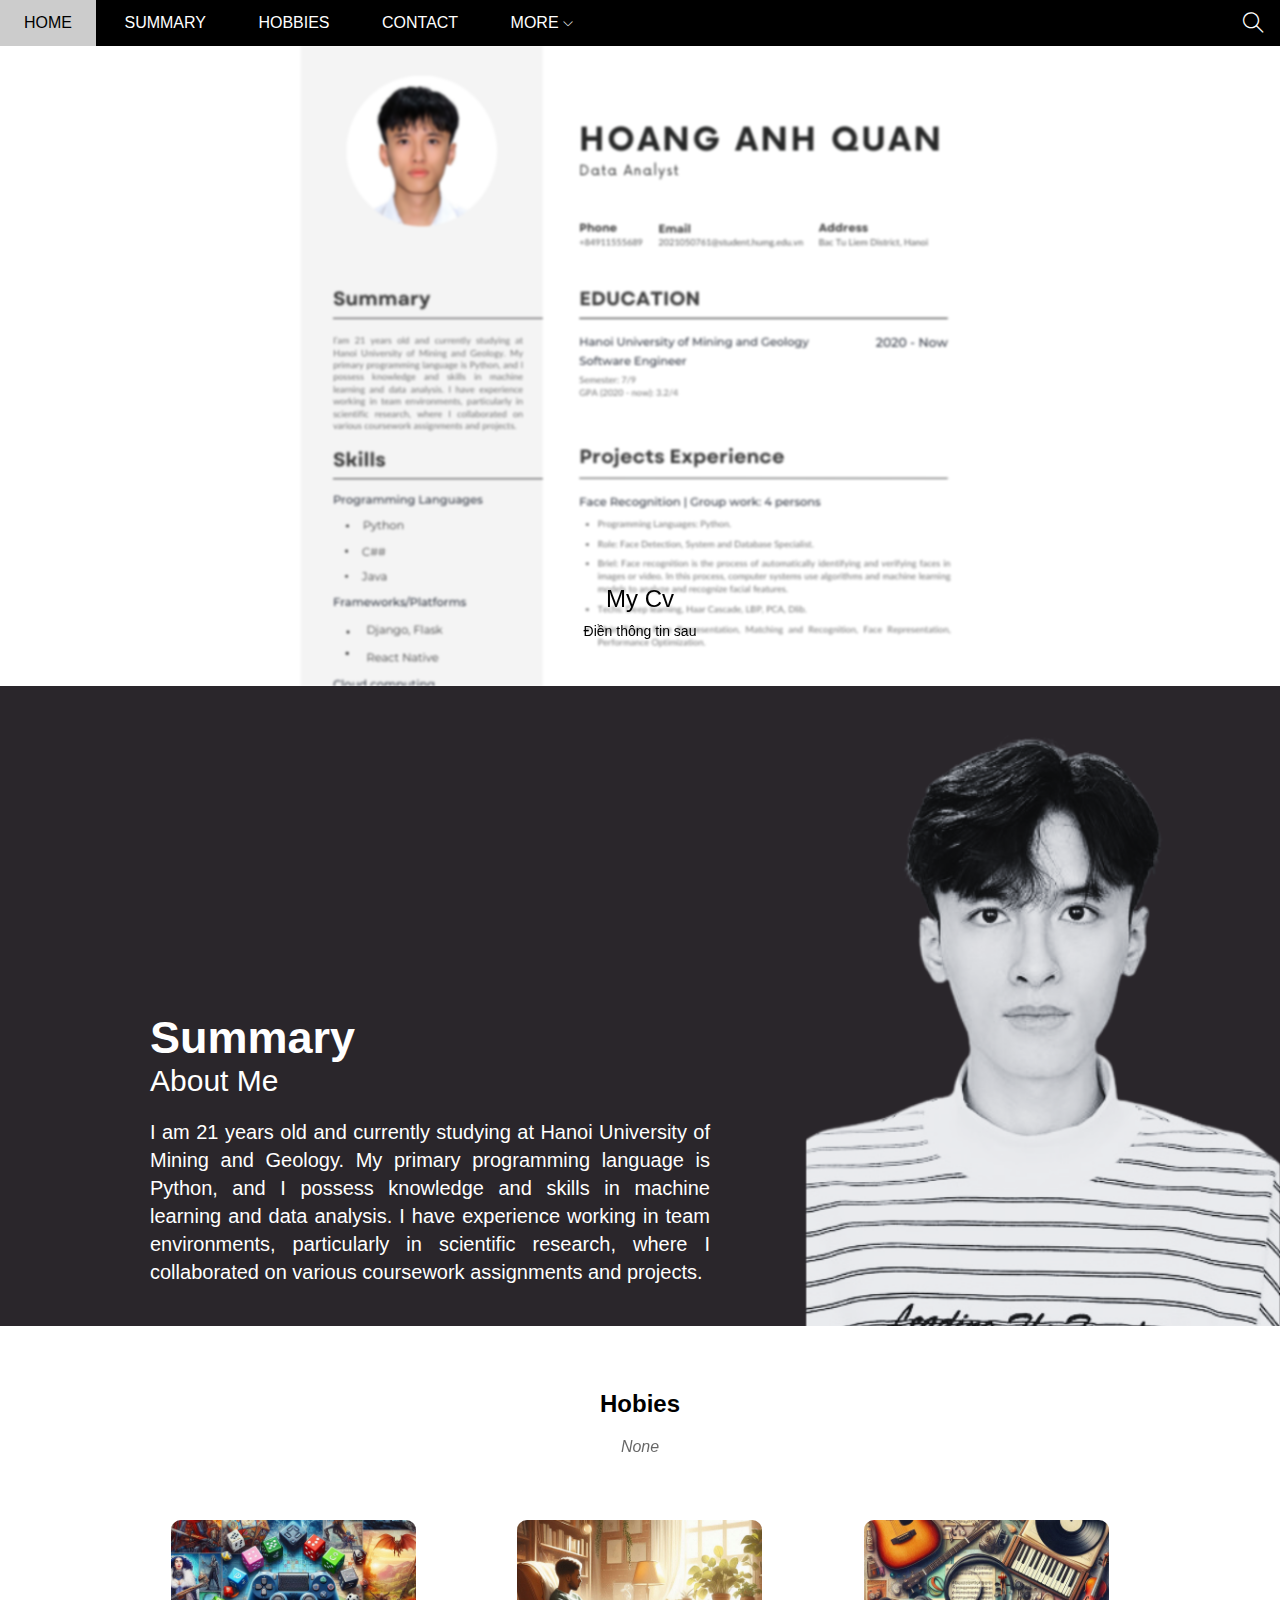
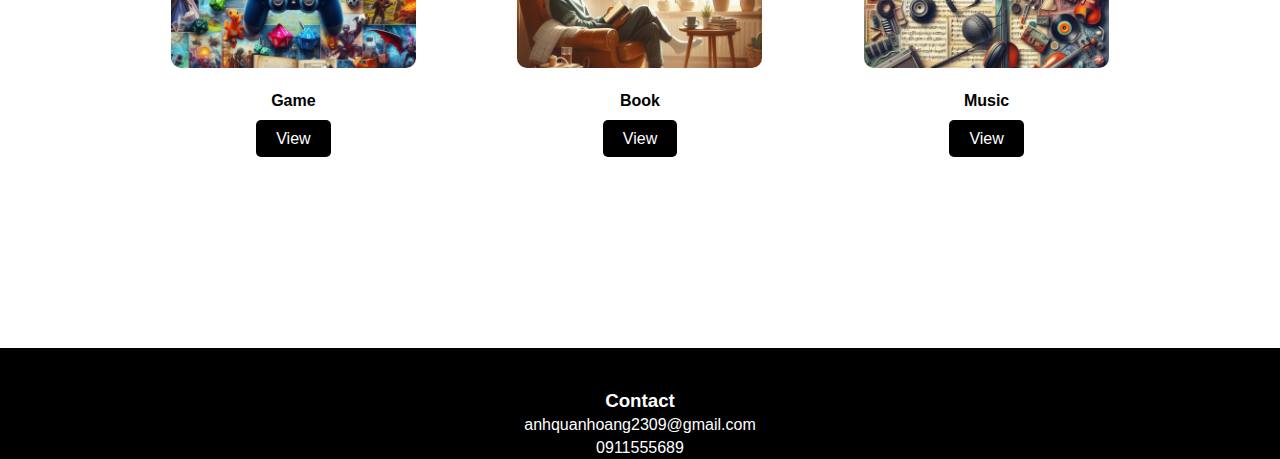
<file: assets/index.html>
<!DOCTYPE html>
<html lang="en">
<head>
    <meta charset="UTF-8">
    <meta name="viewport" content="width=device-width, initial-scale=1.0">
    <title>Document</title>
    <link rel="stylesheet" href="/assets/css/style.css">    
    <link rel="stylesheet" href="/assets/Font/themify-icons/themify-icons.css">
</head>
<body>
    <div id="main">
        <div id="header">
            <!-- bat dau: nav -->
            <ul id="nav">
                <li><a href="">Home</a></li>
                <li><a href="">Summary</a></li>
                <li><a href="">Hobbies</a></li>
                <li><a href="">Contact</a></li>
                <li>
                    <a href="">
                        More
                        <i class = "nav-arrow-down ti-angle-down"></i></a>
                    <ul class="subnav">
                        <li><a href="">Project</a></li>
                        <li><a href="">Reward</a></li>
                        <li><a href="">Languages</a></li>
                    </ul>
                </li>
            </ul>
            <!-- ket thuc: nav -->

            <!-- bat dau: search-->
            <div class="search-btn">
                <i class="search-icon ti-search"></i>
            </div>
            
            <!-- ket thuc: search-->
            
        </div>

        <div id="slider">
            <div class="text-content">
                <h2 class="text-heading">My Cv</h2>
                <div class="text-description"> Điền thông tin sau</div>
            </div>
        </div>

        <div id="content">
            <div class="content-section">
                <img src="/assets/Img/Slider/slider3.png" alt="" class="avata">
                <div class="text-one">
                    <h2 class="section-heading">Summary</h2>
                    <p class="section-sub-heading">About Me</p>
                    <p class="about-text">
                        I am 21 years old and currently studying at Hanoi University of Mining and Geology. 
                        My primary programming language is Python, and I possess knowledge and skills in machine learning and data analysis. 
                        I have experience working in team environments, particularly in scientific research, where I collaborated on various coursework assignments and projects.
                    </p>
                </div>
            </div>

            <div class="hobies-section">
                <div class="text-two">
                    <h2 class="section-heading .text-class">Hobies</h3>
                    <p class="section-sub-heading .text-class">None</p>
                </div>
                <div class="place-list">
                    <div class="place-item">
                        <img src="/assets/Img/Places/Place 1.jpg" alt="" class="place-img">
                        <div class="place-body">
                            <h3 class="place-content">Game</h3>
                            <a href="https://poki.com/en/g/yohoho-io" class="place-view-btn">View</a>
                        </div>
                    </div>
                    <div class="place-item">
                        <img src="/assets/Img/Places/Place 2.jpg" alt="" class="place-img">
                        <div class="place-body">
                            <h3 class="place-content">Book</h3>
                            <a href="https://fullstack.edu.vn/blog/cac-phim-tat-thong-dung-trong-visual-studio-code-windows.html" class="place-view-btn">View</a>
                        </div>
                    </div>
                    <div class="place-item">
                        <img src="/assets/Img/Places/Place 3.jpg" alt="" class="place-img">
                        <div class="place-body">
                            <h3 class="place-content">Music</h3>
                            <a href="https://www.youtube.com/watch?v=W4UeUJA9wLU&list=RDW4UeUJA9wLU&start_radio=1" class="place-view-btn">View</a>
                        </div>
                    </div>
                </div>
            </div>
        </div>
        <div id="footer">
            <div class="contact-info">
                <h3 class="contact-heading">Contact</h3>
                <p class="contact-gmail">anhquanhoang2309@gmail.com</p>
                <p class="contact-phone">0911555689</p>
            </div>
            <div class="social-list">
                <a href=""><i></i></a>
                <a href=""><i></i></a>
                <a href=""><i></i></a>
                <a href=""><i></i></a>
            </div> 
        </div>
    </div>   
</body>
</html>
</file>
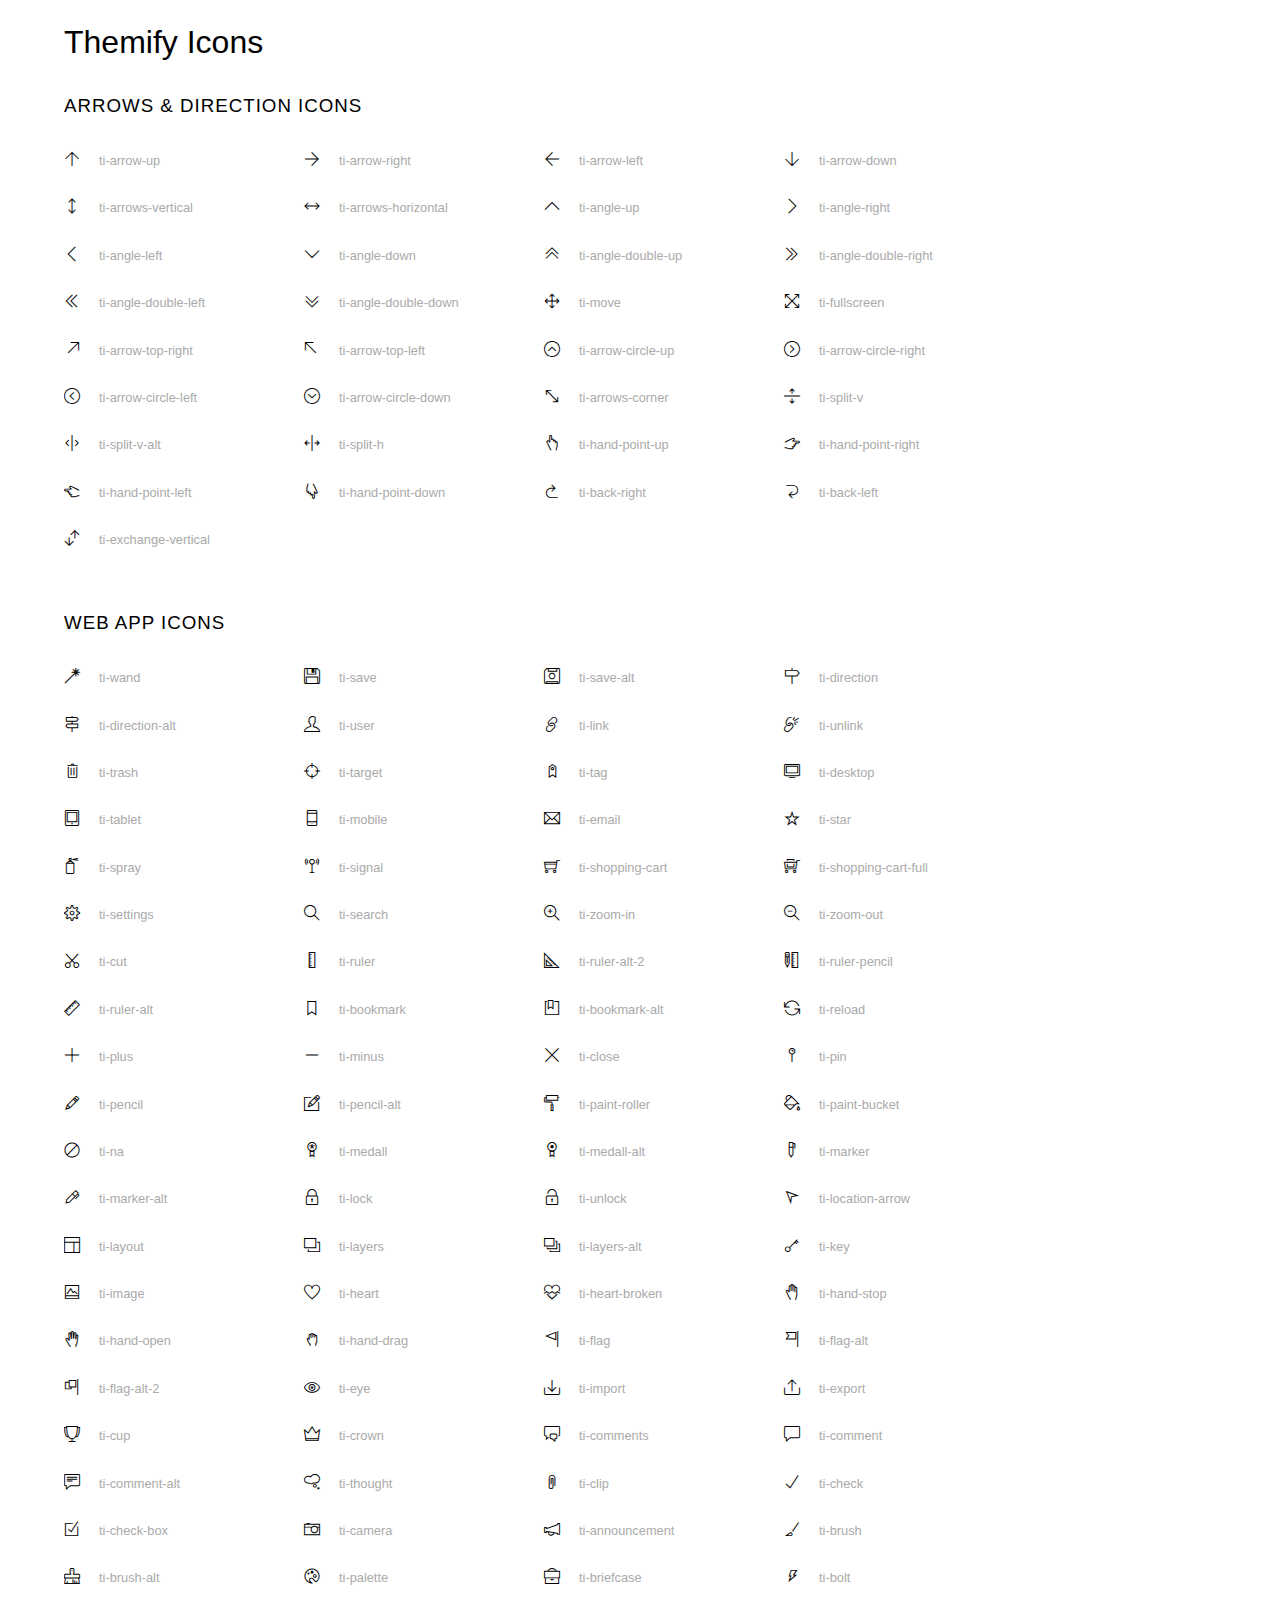
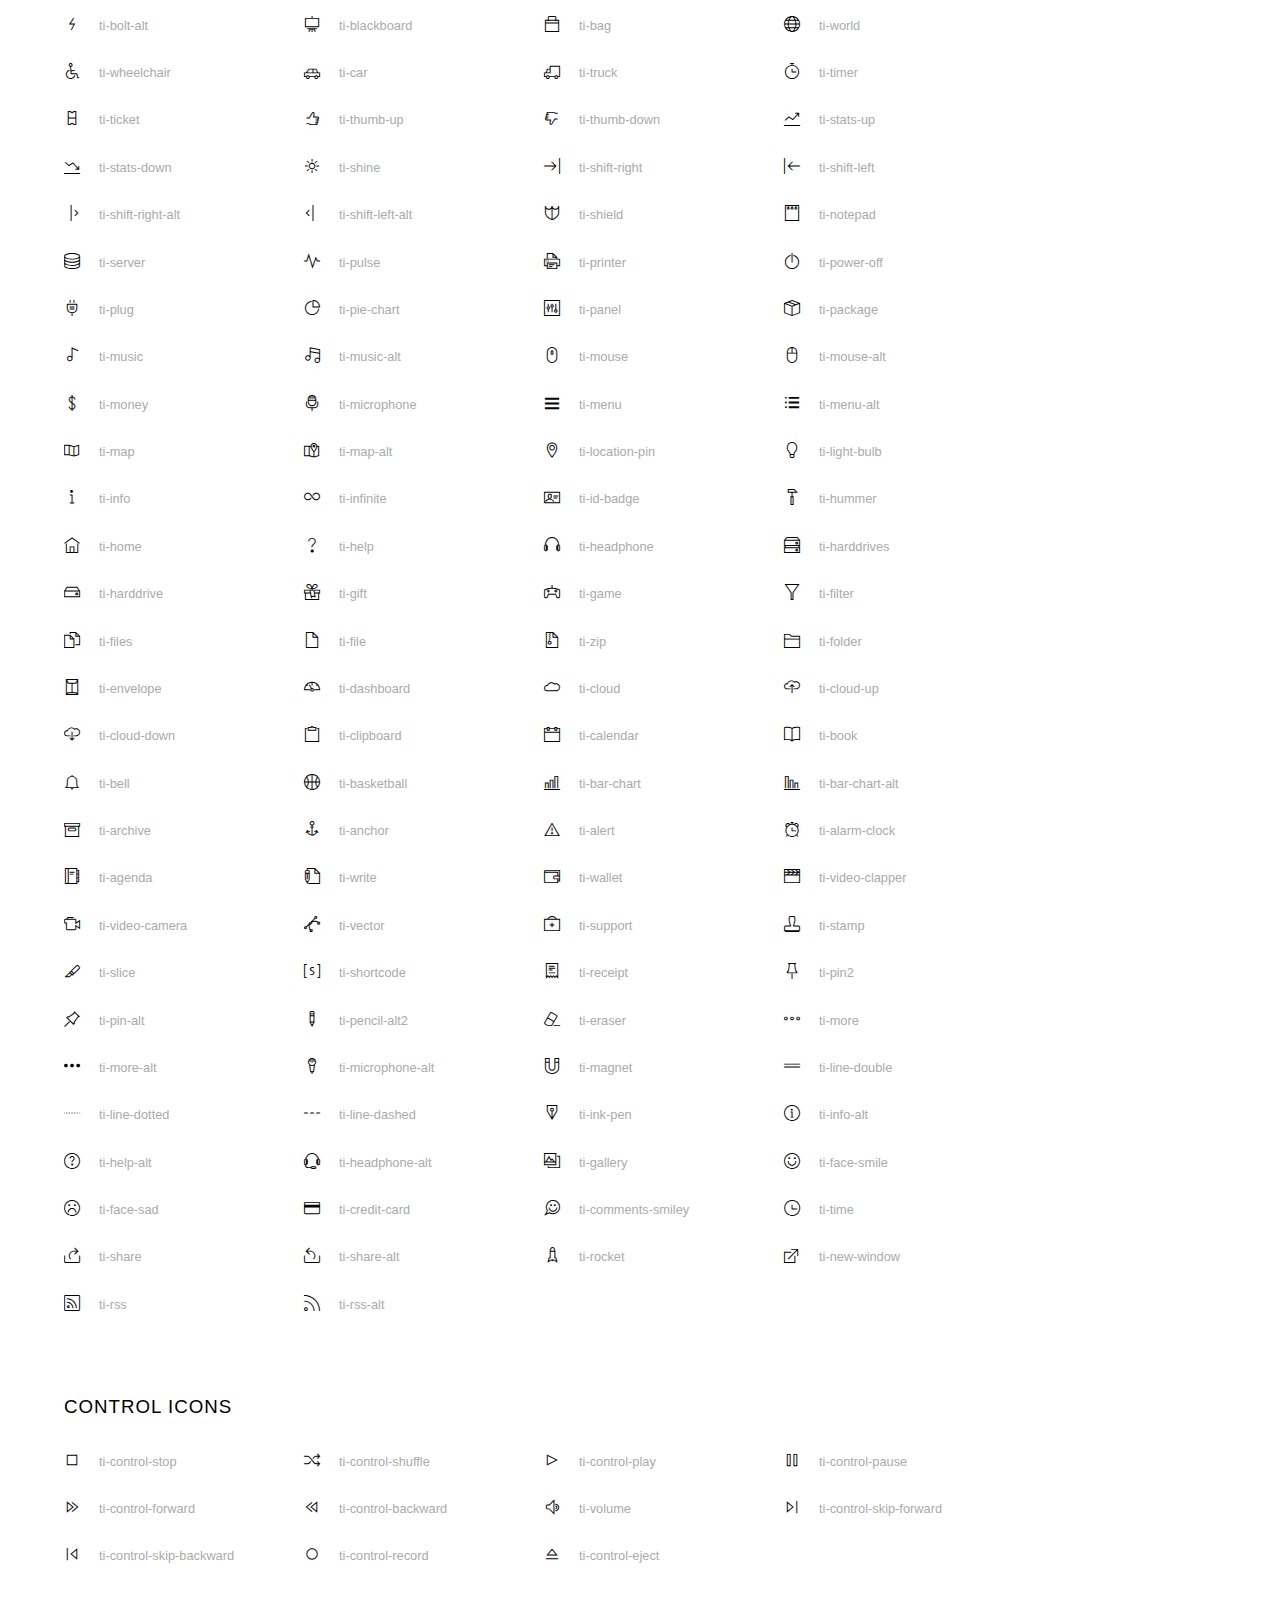
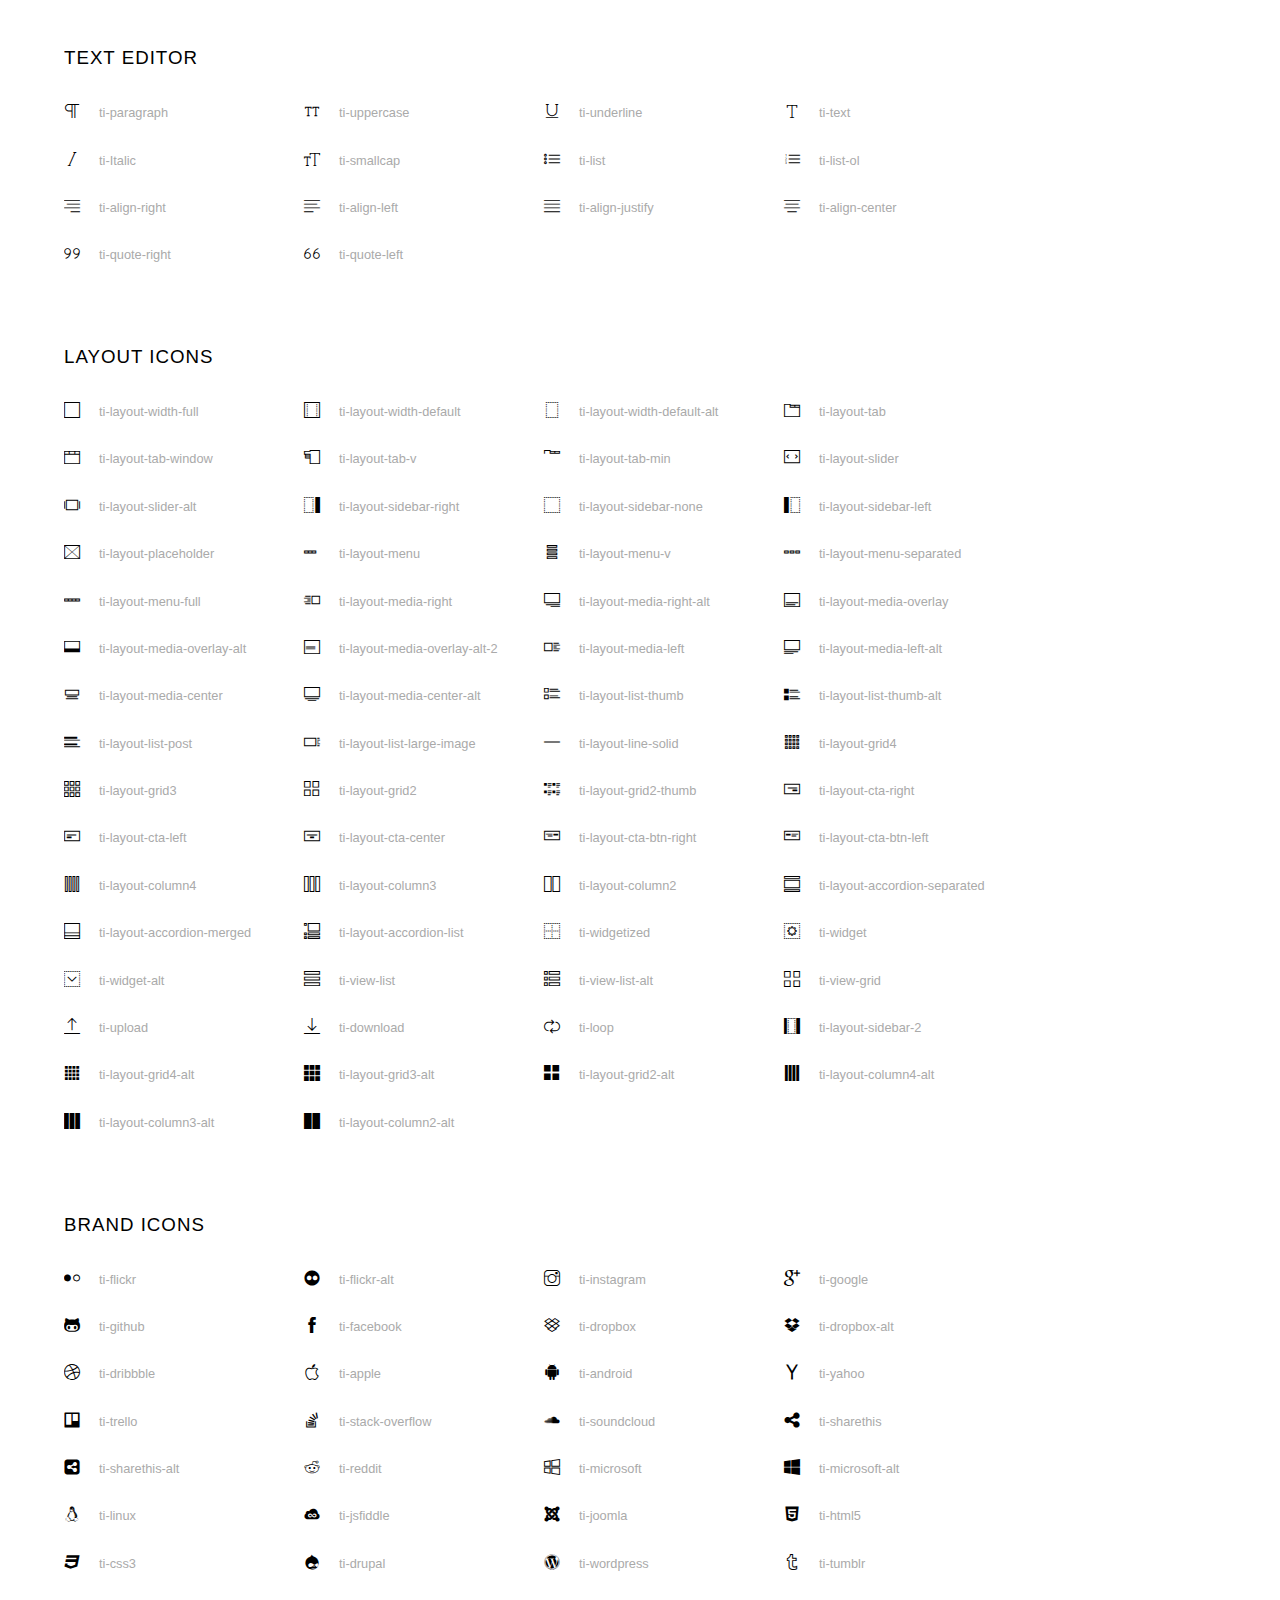
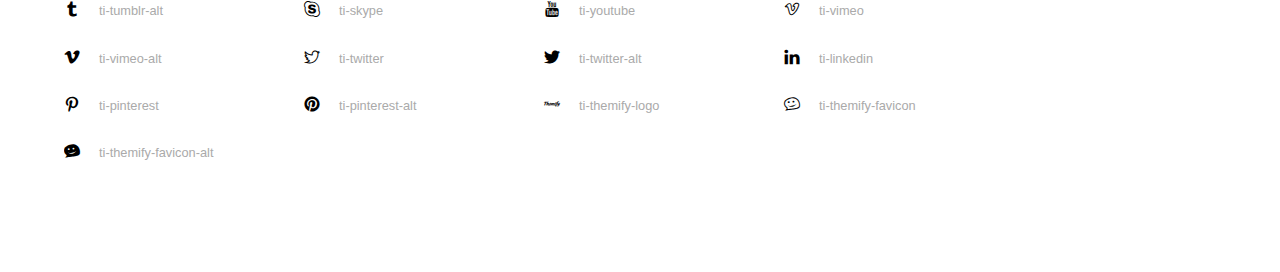
<file: assets/Font/themify-icons/index.html>
<!doctype html>
<html>
<head>
	<meta charset="utf-8">
	<title>Themify Icon Font</title>
	<meta name="viewport" content="width=device-width">
	<link rel="stylesheet" href="demo-files/demo.css">
	<link rel="stylesheet" href="themify-icons.css">
	<!--[if lt IE 8]><!-->
	<link rel="stylesheet" href="ie7/ie7.css">
	<!--<![endif]-->
</head>
<body>
	<h1>Themify Icons</h1>

	<div class="icon-section">

		<div class="icon-section">
			<h3>Arrows &amp; Direction Icons </h3>

			<div class="icon-container">
				<span class="ti-arrow-up"></span><span class="icon-name"> ti-arrow-up</span>
			</div>
			<div class="icon-container">
				<span class="ti-arrow-right"></span><span class="icon-name"> ti-arrow-right</span>
			</div>
			<div class="icon-container">
				<span class="ti-arrow-left"></span><span class="icon-name"> ti-arrow-left</span>
			</div>
			<div class="icon-container">
				<span class="ti-arrow-down"></span><span class="icon-name"> ti-arrow-down</span>
			</div>
			<div class="icon-container">
				<span class="ti-arrows-vertical"></span><span class="icon-name"> ti-arrows-vertical</span>
			</div>
			<div class="icon-container">
				<span class="ti-arrows-horizontal"></span><span class="icon-name"> ti-arrows-horizontal</span>
			</div>
			<div class="icon-container">
				<span class="ti-angle-up"></span><span class="icon-name"> ti-angle-up</span>
			</div>
			<div class="icon-container">
				<span class="ti-angle-right"></span><span class="icon-name"> ti-angle-right</span>
			</div>
			<div class="icon-container">
				<span class="ti-angle-left"></span><span class="icon-name"> ti-angle-left</span>
			</div>
			<div class="icon-container">
				<span class="ti-angle-down"></span><span class="icon-name"> ti-angle-down</span>
			</div>	
			<div class="icon-container">
				<span class="ti-angle-double-up"></span><span class="icon-name"> ti-angle-double-up</span>
			</div>
			<div class="icon-container">
				<span class="ti-angle-double-right"></span><span class="icon-name"> ti-angle-double-right</span>
			</div>
			<div class="icon-container">
				<span class="ti-angle-double-left"></span><span class="icon-name"> ti-angle-double-left</span>
			</div>
			<div class="icon-container">
				<span class="ti-angle-double-down"></span><span class="icon-name"> ti-angle-double-down</span>
			</div>					
			<div class="icon-container">
				<span class="ti-move"></span><span class="icon-name"> ti-move</span>
			</div>
			<div class="icon-container">
				<span class="ti-fullscreen"></span><span class="icon-name"> ti-fullscreen</span>
			</div>
			<div class="icon-container">
				<span class="ti-arrow-top-right"></span><span class="icon-name"> ti-arrow-top-right</span>
			</div>
			<div class="icon-container">
				<span class="ti-arrow-top-left"></span><span class="icon-name"> ti-arrow-top-left</span>
			</div>
			<div class="icon-container">
				<span class="ti-arrow-circle-up"></span><span class="icon-name"> ti-arrow-circle-up</span>
			</div>
			<div class="icon-container">
				<span class="ti-arrow-circle-right"></span><span class="icon-name"> ti-arrow-circle-right</span>
			</div>
			<div class="icon-container">
				<span class="ti-arrow-circle-left"></span><span class="icon-name"> ti-arrow-circle-left</span>
			</div>
			<div class="icon-container">
				<span class="ti-arrow-circle-down"></span><span class="icon-name"> ti-arrow-circle-down</span>
			</div>
			<div class="icon-container">
				<span class="ti-arrows-corner"></span><span class="icon-name"> ti-arrows-corner</span>
			</div>
			<div class="icon-container">
				<span class="ti-split-v"></span><span class="icon-name"> ti-split-v</span>
			</div>

			<div class="icon-container">
				<span class="ti-split-v-alt"></span><span class="icon-name"> ti-split-v-alt</span>
			</div>
			<div class="icon-container">
				<span class="ti-split-h"></span><span class="icon-name"> ti-split-h</span>
			</div>
			<div class="icon-container">
				<span class="ti-hand-point-up"></span><span class="icon-name"> ti-hand-point-up</span>
			</div>
			<div class="icon-container">
				<span class="ti-hand-point-right"></span><span class="icon-name"> ti-hand-point-right</span>
			</div>
			<div class="icon-container">
				<span class="ti-hand-point-left"></span><span class="icon-name"> ti-hand-point-left</span>
			</div>
			<div class="icon-container">
				<span class="ti-hand-point-down"></span><span class="icon-name"> ti-hand-point-down</span>
			</div>
			<div class="icon-container">
				<span class="ti-back-right"></span><span class="icon-name"> ti-back-right</span>
			</div>
			<div class="icon-container">
				<span class="ti-back-left"></span><span class="icon-name"> ti-back-left</span>
			</div>
			<div class="icon-container">
				<span class="ti-exchange-vertical"></span><span class="icon-name"> ti-exchange-vertical</span>
			</div>

		</div> <!-- Arrows Icons -->



		<h3>Web App Icons</h3>
		
		<div class="icon-section">

			<div class="icon-container">
				<span class="ti-wand"></span><span class="icon-name"> ti-wand</span>
			</div>
			<div class="icon-container">
				<span class="ti-save"></span><span class="icon-name"> ti-save</span>
			</div>
			<div class="icon-container">
				<span class="ti-save-alt"></span><span class="icon-name"> ti-save-alt</span>
			</div>

			<div class="icon-container">
				<span class="ti-direction"></span><span class="icon-name"> ti-direction</span>
			</div>
			<div class="icon-container">
				<span class="ti-direction-alt"></span><span class="icon-name"> ti-direction-alt</span>
			</div>
			<div class="icon-container">
				<span class="ti-user"></span><span class="icon-name"> ti-user</span>
			</div>
			<div class="icon-container">
				<span class="ti-link"></span><span class="icon-name"> ti-link</span>
			</div>
			<div class="icon-container">
				<span class="ti-unlink"></span><span class="icon-name"> ti-unlink</span>
			</div>
			<div class="icon-container">
				<span class="ti-trash"></span><span class="icon-name"> ti-trash</span>
			</div>
			<div class="icon-container">
				<span class="ti-target"></span><span class="icon-name"> ti-target</span>
			</div>
			<div class="icon-container">
				<span class="ti-tag"></span><span class="icon-name"> ti-tag</span>
			</div>
			<div class="icon-container">
				<span class="ti-desktop"></span><span class="icon-name"> ti-desktop</span>
			</div>
			<div class="icon-container">
				<span class="ti-tablet"></span><span class="icon-name"> ti-tablet</span>
			</div>
			<div class="icon-container">
				<span class="ti-mobile"></span><span class="icon-name"> ti-mobile</span>
			</div>
			<div class="icon-container">
				<span class="ti-email"></span><span class="icon-name"> ti-email</span>
			</div>	
			<div class="icon-container">
				<span class="ti-star"></span><span class="icon-name"> ti-star</span>
			</div>
			<div class="icon-container">
				<span class="ti-spray"></span><span class="icon-name"> ti-spray</span>
			</div>
			<div class="icon-container">
				<span class="ti-signal"></span><span class="icon-name"> ti-signal</span>
			</div>
			<div class="icon-container">
				<span class="ti-shopping-cart"></span><span class="icon-name"> ti-shopping-cart</span>
			</div>
			<div class="icon-container">
				<span class="ti-shopping-cart-full"></span><span class="icon-name"> ti-shopping-cart-full</span>
			</div>
			<div class="icon-container">
				<span class="ti-settings"></span><span class="icon-name"> ti-settings</span>
			</div>
			<div class="icon-container">
				<span class="ti-search"></span><span class="icon-name"> ti-search</span>
			</div>
			<div class="icon-container">
				<span class="ti-zoom-in"></span><span class="icon-name"> ti-zoom-in</span>
			</div>
			<div class="icon-container">
				<span class="ti-zoom-out"></span><span class="icon-name"> ti-zoom-out</span>
			</div>
			<div class="icon-container">
				<span class="ti-cut"></span><span class="icon-name"> ti-cut</span>
			</div>
			<div class="icon-container">
				<span class="ti-ruler"></span><span class="icon-name"> ti-ruler</span>
			</div>
			<div class="icon-container">
				<span class="ti-ruler-alt-2"></span><span class="icon-name"> ti-ruler-alt-2</span>
			</div>			
			<div class="icon-container">
				<span class="ti-ruler-pencil"></span><span class="icon-name"> ti-ruler-pencil</span>
			</div>
			<div class="icon-container">
				<span class="ti-ruler-alt"></span><span class="icon-name"> ti-ruler-alt</span>
			</div>
			<div class="icon-container">
				<span class="ti-bookmark"></span><span class="icon-name"> ti-bookmark</span>
			</div>
			<div class="icon-container">
				<span class="ti-bookmark-alt"></span><span class="icon-name"> ti-bookmark-alt</span>
			</div>
			<div class="icon-container">
				<span class="ti-reload"></span><span class="icon-name"> ti-reload</span>
			</div>
			<div class="icon-container">
				<span class="ti-plus"></span><span class="icon-name"> ti-plus</span>
			</div>
			<div class="icon-container">
				<span class="ti-minus"></span><span class="icon-name"> ti-minus</span>
			</div>
			<div class="icon-container">
				<span class="ti-close"></span><span class="icon-name"> ti-close</span>
			</div>			
			<div class="icon-container">
				<span class="ti-pin"></span><span class="icon-name"> ti-pin</span>
			</div>
			<div class="icon-container">
				<span class="ti-pencil"></span><span class="icon-name"> ti-pencil</span>
			</div>
					
		  	<div class="icon-container">
				<span class="ti-pencil-alt"></span><span class="icon-name"> ti-pencil-alt</span>
			</div>
			<div class="icon-container">
				<span class="ti-paint-roller"></span><span class="icon-name"> ti-paint-roller</span>
			</div>
			<div class="icon-container">
				<span class="ti-paint-bucket"></span><span class="icon-name"> ti-paint-bucket</span>
			</div>
			<div class="icon-container">
				<span class="ti-na"></span><span class="icon-name"> ti-na</span>
			</div>
			<div class="icon-container">
				<span class="ti-medall"></span><span class="icon-name"> ti-medall</span>
			</div>
			<div class="icon-container">
				<span class="ti-medall-alt"></span><span class="icon-name"> ti-medall-alt</span>
			</div>
			<div class="icon-container">
				<span class="ti-marker"></span><span class="icon-name"> ti-marker</span>
			</div>
			<div class="icon-container">
				<span class="ti-marker-alt"></span><span class="icon-name"> ti-marker-alt</span>
			</div>

			<div class="icon-container">
				<span class="ti-lock"></span><span class="icon-name"> ti-lock</span>
			</div>
			<div class="icon-container">
				<span class="ti-unlock"></span><span class="icon-name"> ti-unlock</span>
			</div>
			<div class="icon-container">
				<span class="ti-location-arrow"></span><span class="icon-name"> ti-location-arrow</span>
			</div>
			<div class="icon-container">
				<span class="ti-layout"></span><span class="icon-name"> ti-layout</span>
			</div>
			<div class="icon-container">
				<span class="ti-layers"></span><span class="icon-name"> ti-layers</span>
			</div>
			<div class="icon-container">
				<span class="ti-layers-alt"></span><span class="icon-name"> ti-layers-alt</span>
			</div>
			<div class="icon-container">
				<span class="ti-key"></span><span class="icon-name"> ti-key</span>
			</div>
			<div class="icon-container">
				<span class="ti-image"></span><span class="icon-name"> ti-image</span>
			</div>
			<div class="icon-container">
				<span class="ti-heart"></span><span class="icon-name"> ti-heart</span>
			</div>
			<div class="icon-container">
				<span class="ti-heart-broken"></span><span class="icon-name"> ti-heart-broken</span>
			</div>
			<div class="icon-container">
				<span class="ti-hand-stop"></span><span class="icon-name"> ti-hand-stop</span>
			</div>
			<div class="icon-container">
				<span class="ti-hand-open"></span><span class="icon-name"> ti-hand-open</span>
			</div>
			<div class="icon-container">
				<span class="ti-hand-drag"></span><span class="icon-name"> ti-hand-drag</span>
			</div>
			<div class="icon-container">
				<span class="ti-flag"></span><span class="icon-name"> ti-flag</span>
			</div>
			<div class="icon-container">
				<span class="ti-flag-alt"></span><span class="icon-name"> ti-flag-alt</span>
			</div>
			<div class="icon-container">
				<span class="ti-flag-alt-2"></span><span class="icon-name"> ti-flag-alt-2</span>
			</div>
			<div class="icon-container">
				<span class="ti-eye"></span><span class="icon-name"> ti-eye</span>
			</div>
			<div class="icon-container">
				<span class="ti-import"></span><span class="icon-name"> ti-import</span>
			</div>			
			<div class="icon-container">
				<span class="ti-export"></span><span class="icon-name"> ti-export</span>
			</div>
			<div class="icon-container">
				<span class="ti-cup"></span><span class="icon-name"> ti-cup</span>
			</div>
			<div class="icon-container">
				<span class="ti-crown"></span><span class="icon-name"> ti-crown</span>
			</div>
			<div class="icon-container">
				<span class="ti-comments"></span><span class="icon-name"> ti-comments</span>
			</div>
			<div class="icon-container">
				<span class="ti-comment"></span><span class="icon-name"> ti-comment</span>
			</div>
			<div class="icon-container">
				<span class="ti-comment-alt"></span><span class="icon-name"> ti-comment-alt</span>
			</div>
			<div class="icon-container">
				<span class="ti-thought"></span><span class="icon-name"> ti-thought</span>
			</div>			
			<div class="icon-container">
				<span class="ti-clip"></span><span class="icon-name"> ti-clip</span>
			</div>

			<div class="icon-container">
				<span class="ti-check"></span><span class="icon-name"> ti-check</span>
			</div>
			<div class="icon-container">
				<span class="ti-check-box"></span><span class="icon-name"> ti-check-box</span>
			</div>
			<div class="icon-container">
				<span class="ti-camera"></span><span class="icon-name"> ti-camera</span>
			</div>
			<div class="icon-container">
				<span class="ti-announcement"></span><span class="icon-name"> ti-announcement</span>
			</div>
			<div class="icon-container">
				<span class="ti-brush"></span><span class="icon-name"> ti-brush</span>
			</div>
			<div class="icon-container">
				<span class="ti-brush-alt"></span><span class="icon-name"> ti-brush-alt</span>
			</div>
			<div class="icon-container">
				<span class="ti-palette"></span><span class="icon-name"> ti-palette</span>
			</div>			
			<div class="icon-container">
				<span class="ti-briefcase"></span><span class="icon-name"> ti-briefcase</span>
			</div>
			<div class="icon-container">
				<span class="ti-bolt"></span><span class="icon-name"> ti-bolt</span>
			</div>
			<div class="icon-container">
				<span class="ti-bolt-alt"></span><span class="icon-name"> ti-bolt-alt</span>
			</div>
			<div class="icon-container">
				<span class="ti-blackboard"></span><span class="icon-name"> ti-blackboard</span>
			</div>
			<div class="icon-container">
				<span class="ti-bag"></span><span class="icon-name"> ti-bag</span>
			</div>
			<div class="icon-container">
				<span class="ti-world"></span><span class="icon-name"> ti-world</span>
			</div>
			<div class="icon-container">
				<span class="ti-wheelchair"></span><span class="icon-name"> ti-wheelchair</span>
			</div>
			<div class="icon-container">
				<span class="ti-car"></span><span class="icon-name"> ti-car</span>
			</div>
			<div class="icon-container">
				<span class="ti-truck"></span><span class="icon-name"> ti-truck</span>
			</div>
			<div class="icon-container">
				<span class="ti-timer"></span><span class="icon-name"> ti-timer</span>
			</div>
			<div class="icon-container">
				<span class="ti-ticket"></span><span class="icon-name"> ti-ticket</span>
			</div>
			<div class="icon-container">
				<span class="ti-thumb-up"></span><span class="icon-name"> ti-thumb-up</span>
			</div>
			<div class="icon-container">
				<span class="ti-thumb-down"></span><span class="icon-name"> ti-thumb-down</span>
			</div>

			<div class="icon-container">
				<span class="ti-stats-up"></span><span class="icon-name"> ti-stats-up</span>
			</div>
			<div class="icon-container">
				<span class="ti-stats-down"></span><span class="icon-name"> ti-stats-down</span>
			</div>
			<div class="icon-container">
				<span class="ti-shine"></span><span class="icon-name"> ti-shine</span>
			</div>
			<div class="icon-container">
				<span class="ti-shift-right"></span><span class="icon-name"> ti-shift-right</span>
			</div>
			<div class="icon-container">
				<span class="ti-shift-left"></span><span class="icon-name"> ti-shift-left</span>
			</div>

			<div class="icon-container">
				<span class="ti-shift-right-alt"></span><span class="icon-name"> ti-shift-right-alt</span>
			</div>
			<div class="icon-container">
				<span class="ti-shift-left-alt"></span><span class="icon-name"> ti-shift-left-alt</span>
			</div>
			<div class="icon-container">
				<span class="ti-shield"></span><span class="icon-name"> ti-shield</span>
			</div>
			<div class="icon-container">
				<span class="ti-notepad"></span><span class="icon-name"> ti-notepad</span>
			</div>
			<div class="icon-container">
				<span class="ti-server"></span><span class="icon-name"> ti-server</span>
			</div>

			<div class="icon-container">
				<span class="ti-pulse"></span><span class="icon-name"> ti-pulse</span>
			</div>
			<div class="icon-container">
				<span class="ti-printer"></span><span class="icon-name"> ti-printer</span>
			</div>
			<div class="icon-container">
				<span class="ti-power-off"></span><span class="icon-name"> ti-power-off</span>
			</div>
			<div class="icon-container">
				<span class="ti-plug"></span><span class="icon-name"> ti-plug</span>
			</div>
			<div class="icon-container">
				<span class="ti-pie-chart"></span><span class="icon-name"> ti-pie-chart</span>
			</div>

			<div class="icon-container">
				<span class="ti-panel"></span><span class="icon-name"> ti-panel</span>
			</div>
			<div class="icon-container">
				<span class="ti-package"></span><span class="icon-name"> ti-package</span>
			</div>
			<div class="icon-container">
				<span class="ti-music"></span><span class="icon-name"> ti-music</span>
			</div>
			<div class="icon-container">
				<span class="ti-music-alt"></span><span class="icon-name"> ti-music-alt</span>
			</div>
			<div class="icon-container">
				<span class="ti-mouse"></span><span class="icon-name"> ti-mouse</span>
			</div>
			<div class="icon-container">
				<span class="ti-mouse-alt"></span><span class="icon-name"> ti-mouse-alt</span>
			</div>
			<div class="icon-container">
				<span class="ti-money"></span><span class="icon-name"> ti-money</span>
			</div>
			<div class="icon-container">
				<span class="ti-microphone"></span><span class="icon-name"> ti-microphone</span>
			</div>
			<div class="icon-container">
				<span class="ti-menu"></span><span class="icon-name"> ti-menu</span>
			</div>
			<div class="icon-container">
				<span class="ti-menu-alt"></span><span class="icon-name"> ti-menu-alt</span>
			</div>
			<div class="icon-container">
				<span class="ti-map"></span><span class="icon-name"> ti-map</span>
			</div>
			<div class="icon-container">
				<span class="ti-map-alt"></span><span class="icon-name"> ti-map-alt</span>
			</div>

			<div class="icon-container">
				<span class="ti-location-pin"></span><span class="icon-name"> ti-location-pin</span>
			</div>

			<div class="icon-container">
				<span class="ti-light-bulb"></span><span class="icon-name"> ti-light-bulb</span>
			</div>
			<div class="icon-container">
				<span class="ti-info"></span><span class="icon-name"> ti-info</span>
			</div>
			<div class="icon-container">
				<span class="ti-infinite"></span><span class="icon-name"> ti-infinite</span>
			</div>
			<div class="icon-container">
				<span class="ti-id-badge"></span><span class="icon-name"> ti-id-badge</span>
			</div>
			<div class="icon-container">
				<span class="ti-hummer"></span><span class="icon-name"> ti-hummer</span>
			</div>
			<div class="icon-container">
				<span class="ti-home"></span><span class="icon-name"> ti-home</span>
			</div>
			<div class="icon-container">
				<span class="ti-help"></span><span class="icon-name"> ti-help</span>
			</div>
			<div class="icon-container">
				<span class="ti-headphone"></span><span class="icon-name"> ti-headphone</span>
			</div>
			<div class="icon-container">
				<span class="ti-harddrives"></span><span class="icon-name"> ti-harddrives</span>
			</div>
			<div class="icon-container">
				<span class="ti-harddrive"></span><span class="icon-name"> ti-harddrive</span>
			</div>
			<div class="icon-container">
				<span class="ti-gift"></span><span class="icon-name"> ti-gift</span>
			</div>
			<div class="icon-container">
				<span class="ti-game"></span><span class="icon-name"> ti-game</span>
			</div>
			<div class="icon-container">
				<span class="ti-filter"></span><span class="icon-name"> ti-filter</span>
			</div>
			<div class="icon-container">
				<span class="ti-files"></span><span class="icon-name"> ti-files</span>
			</div>
			<div class="icon-container">
				<span class="ti-file"></span><span class="icon-name"> ti-file</span>
			</div>
			<div class="icon-container">
				<span class="ti-zip"></span><span class="icon-name"> ti-zip</span>
			</div>
			<div class="icon-container">
				<span class="ti-folder"></span><span class="icon-name"> ti-folder</span>
			</div>			
			<div class="icon-container">
				<span class="ti-envelope"></span><span class="icon-name"> ti-envelope</span>
			</div>


			<div class="icon-container">
				<span class="ti-dashboard"></span><span class="icon-name"> ti-dashboard</span>
			</div>
			<div class="icon-container">
				<span class="ti-cloud"></span><span class="icon-name"> ti-cloud</span>
			</div>
			<div class="icon-container">
				<span class="ti-cloud-up"></span><span class="icon-name"> ti-cloud-up</span>
			</div>
			<div class="icon-container">
				<span class="ti-cloud-down"></span><span class="icon-name"> ti-cloud-down</span>
			</div>
			<div class="icon-container">
				<span class="ti-clipboard"></span><span class="icon-name"> ti-clipboard</span>
			</div>
			<div class="icon-container">
				<span class="ti-calendar"></span><span class="icon-name"> ti-calendar</span>
			</div>
			<div class="icon-container">
				<span class="ti-book"></span><span class="icon-name"> ti-book</span>
			</div>
			<div class="icon-container">
				<span class="ti-bell"></span><span class="icon-name"> ti-bell</span>
			</div>
			<div class="icon-container">
				<span class="ti-basketball"></span><span class="icon-name"> ti-basketball</span>
			</div>
			<div class="icon-container">
				<span class="ti-bar-chart"></span><span class="icon-name"> ti-bar-chart</span>
			</div>
			<div class="icon-container">
				<span class="ti-bar-chart-alt"></span><span class="icon-name"> ti-bar-chart-alt</span>
			</div>


			<div class="icon-container">
				<span class="ti-archive"></span><span class="icon-name"> ti-archive</span>
			</div>
			<div class="icon-container">
				<span class="ti-anchor"></span><span class="icon-name"> ti-anchor</span>
			</div>

			<div class="icon-container">
				<span class="ti-alert"></span><span class="icon-name"> ti-alert</span>
			</div>
			<div class="icon-container">
				<span class="ti-alarm-clock"></span><span class="icon-name"> ti-alarm-clock</span>
			</div>
			<div class="icon-container">
				<span class="ti-agenda"></span><span class="icon-name"> ti-agenda</span>
			</div>
			<div class="icon-container">
				<span class="ti-write"></span><span class="icon-name"> ti-write</span>
			</div>

			<div class="icon-container">
				<span class="ti-wallet"></span><span class="icon-name"> ti-wallet</span>
			</div>
			<div class="icon-container">
				<span class="ti-video-clapper"></span><span class="icon-name"> ti-video-clapper</span>
			</div>
			<div class="icon-container">
				<span class="ti-video-camera"></span><span class="icon-name"> ti-video-camera</span>
			</div>
			<div class="icon-container">
				<span class="ti-vector"></span><span class="icon-name"> ti-vector</span>
			</div>

			<div class="icon-container">
				<span class="ti-support"></span><span class="icon-name"> ti-support</span>
			</div>
			<div class="icon-container">
				<span class="ti-stamp"></span><span class="icon-name"> ti-stamp</span>
			</div>
			<div class="icon-container">
				<span class="ti-slice"></span><span class="icon-name"> ti-slice</span>
			</div>
			<div class="icon-container">
				<span class="ti-shortcode"></span><span class="icon-name"> ti-shortcode</span>
			</div>
			<div class="icon-container">
				<span class="ti-receipt"></span><span class="icon-name"> ti-receipt</span>
			</div>
			<div class="icon-container">
				<span class="ti-pin2"></span><span class="icon-name"> ti-pin2</span>
			</div>
			<div class="icon-container">
				<span class="ti-pin-alt"></span><span class="icon-name"> ti-pin-alt</span>
			</div>
			<div class="icon-container">
				<span class="ti-pencil-alt2"></span><span class="icon-name"> ti-pencil-alt2</span>
			</div>
			<div class="icon-container">
				<span class="ti-eraser"></span><span class="icon-name"> ti-eraser</span>
			</div>			
			<div class="icon-container">
				<span class="ti-more"></span><span class="icon-name"> ti-more</span>
			</div>
			<div class="icon-container">
				<span class="ti-more-alt"></span><span class="icon-name"> ti-more-alt</span>
			</div>
			<div class="icon-container">
				<span class="ti-microphone-alt"></span><span class="icon-name"> ti-microphone-alt</span>
			</div>
			<div class="icon-container">
				<span class="ti-magnet"></span><span class="icon-name"> ti-magnet</span>
			</div>
			<div class="icon-container">
				<span class="ti-line-double"></span><span class="icon-name"> ti-line-double</span>
			</div>
			<div class="icon-container">
				<span class="ti-line-dotted"></span><span class="icon-name"> ti-line-dotted</span>
			</div>
			<div class="icon-container">
				<span class="ti-line-dashed"></span><span class="icon-name"> ti-line-dashed</span>
			</div>

			<div class="icon-container">
				<span class="ti-ink-pen"></span><span class="icon-name"> ti-ink-pen</span>
			</div>
			<div class="icon-container">
				<span class="ti-info-alt"></span><span class="icon-name"> ti-info-alt</span>
			</div>
			<div class="icon-container">
				<span class="ti-help-alt"></span><span class="icon-name"> ti-help-alt</span>
			</div>
			<div class="icon-container">
				<span class="ti-headphone-alt"></span><span class="icon-name"> ti-headphone-alt</span>
			</div>

			<div class="icon-container">
				<span class="ti-gallery"></span><span class="icon-name"> ti-gallery</span>
			</div>
			<div class="icon-container">
				<span class="ti-face-smile"></span><span class="icon-name"> ti-face-smile</span>
			</div>
			<div class="icon-container">
				<span class="ti-face-sad"></span><span class="icon-name"> ti-face-sad</span>
			</div>
			<div class="icon-container">
				<span class="ti-credit-card"></span><span class="icon-name"> ti-credit-card</span>
			</div>
			<div class="icon-container">
				<span class="ti-comments-smiley"></span><span class="icon-name"> ti-comments-smiley</span>
			</div>
			<div class="icon-container">
				<span class="ti-time"></span><span class="icon-name"> ti-time</span>
			</div>
			<div class="icon-container">
				<span class="ti-share"></span><span class="icon-name"> ti-share</span>
			</div>
			<div class="icon-container">
				<span class="ti-share-alt"></span><span class="icon-name"> ti-share-alt</span>
			</div>
			<div class="icon-container">
				<span class="ti-rocket"></span><span class="icon-name"> ti-rocket</span>
			</div>

			<div class="icon-container">
				<span class="ti-new-window"></span><span class="icon-name"> ti-new-window</span>
			</div>

			<div class="icon-container">
				<span class="ti-rss"></span><span class="icon-name"> ti-rss</span>
			</div>

			<div class="icon-container">
				<span class="ti-rss-alt"></span><span class="icon-name"> ti-rss-alt</span>
			</div>
			
		</div><!-- Web App Icons -->


		<div class="icon-section">
			<h3>Control Icons</h3>
			<div class="icon-container">
				<span class="ti-control-stop"></span><span class="icon-name"> ti-control-stop</span>
			</div>
			<div class="icon-container">
				<span class="ti-control-shuffle"></span><span class="icon-name"> ti-control-shuffle</span>
			</div>
			<div class="icon-container">
				<span class="ti-control-play"></span><span class="icon-name"> ti-control-play</span>
			</div>
			<div class="icon-container">
				<span class="ti-control-pause"></span><span class="icon-name"> ti-control-pause</span>
			</div>
			<div class="icon-container">
				<span class="ti-control-forward"></span><span class="icon-name"> ti-control-forward</span>
			</div>
			<div class="icon-container">
				<span class="ti-control-backward"></span><span class="icon-name"> ti-control-backward</span>
			</div>	
			<div class="icon-container">
				<span class="ti-volume"></span><span class="icon-name"> ti-volume</span>
			</div>
			<div class="icon-container">
				<span class="ti-control-skip-forward"></span><span class="icon-name"> ti-control-skip-forward</span>
			</div>
			<div class="icon-container">
				<span class="ti-control-skip-backward"></span><span class="icon-name"> ti-control-skip-backward</span>
			</div>
			<div class="icon-container">
				<span class="ti-control-record"></span><span class="icon-name"> ti-control-record</span>
			</div>
			<div class="icon-container">
				<span class="ti-control-eject"></span><span class="icon-name"> ti-control-eject</span>
			</div>			
		</div> <!-- Control Icons -->


		<div class="icon-section">
			<h3>Text Editor</h3>

			<div class="icon-container">
				<span class="ti-paragraph"></span><span class="icon-name"> ti-paragraph</span>
			</div>
			<div class="icon-container">
				<span class="ti-uppercase"></span><span class="icon-name"> ti-uppercase</span>
			</div>

			<div class="icon-container">
				<span class="ti-underline"></span><span class="icon-name"> ti-underline</span>
			</div>
			<div class="icon-container">
				<span class="ti-text"></span><span class="icon-name"> ti-text</span>
			</div>
			<div class="icon-container">
				<span class="ti-Italic"></span><span class="icon-name"> ti-Italic</span>
			</div>
			<div class="icon-container">
				<span class="ti-smallcap"></span><span class="icon-name"> ti-smallcap</span>
			</div>
			<div class="icon-container">
				<span class="ti-list"></span><span class="icon-name"> ti-list</span>
			</div>
			<div class="icon-container">
				<span class="ti-list-ol"></span><span class="icon-name"> ti-list-ol</span>
			</div>
			<div class="icon-container">
				<span class="ti-align-right"></span><span class="icon-name"> ti-align-right</span>
			</div>
			<div class="icon-container">
				<span class="ti-align-left"></span><span class="icon-name"> ti-align-left</span>
			</div>
			<div class="icon-container">
				<span class="ti-align-justify"></span><span class="icon-name"> ti-align-justify</span>
			</div>
			<div class="icon-container">
				<span class="ti-align-center"></span><span class="icon-name"> ti-align-center</span>
			</div>
			<div class="icon-container">
				<span class="ti-quote-right"></span><span class="icon-name"> ti-quote-right</span>
			</div>
			<div class="icon-container">
				<span class="ti-quote-left"></span><span class="icon-name"> ti-quote-left</span>
			</div>

		</div> <!-- Text Editor -->



		<div class="icon-section">
			<h3>Layout Icons</h3>
			<div class="icon-container">
				<span class="ti-layout-width-full"></span><span class="icon-name"> ti-layout-width-full</span>
			</div>
			<div class="icon-container">
				<span class="ti-layout-width-default"></span><span class="icon-name"> ti-layout-width-default</span>
			</div>
			<div class="icon-container">
				<span class="ti-layout-width-default-alt"></span><span class="icon-name"> ti-layout-width-default-alt</span>
			</div>
			<div class="icon-container">
				<span class="ti-layout-tab"></span><span class="icon-name"> ti-layout-tab</span>
			</div>
			<div class="icon-container">
				<span class="ti-layout-tab-window"></span><span class="icon-name"> ti-layout-tab-window</span>
			</div>
			<div class="icon-container">
				<span class="ti-layout-tab-v"></span><span class="icon-name"> ti-layout-tab-v</span>
			</div>
			<div class="icon-container">
				<span class="ti-layout-tab-min"></span><span class="icon-name"> ti-layout-tab-min</span>
			</div>
			<div class="icon-container">
				<span class="ti-layout-slider"></span><span class="icon-name"> ti-layout-slider</span>
			</div>
			<div class="icon-container">
				<span class="ti-layout-slider-alt"></span><span class="icon-name"> ti-layout-slider-alt</span>
			</div>
			<div class="icon-container">
				<span class="ti-layout-sidebar-right"></span><span class="icon-name"> ti-layout-sidebar-right</span>
			</div>
			<div class="icon-container">
				<span class="ti-layout-sidebar-none"></span><span class="icon-name"> ti-layout-sidebar-none</span>
			</div>
			<div class="icon-container">
				<span class="ti-layout-sidebar-left"></span><span class="icon-name"> ti-layout-sidebar-left</span>
			</div>
			<div class="icon-container">
				<span class="ti-layout-placeholder"></span><span class="icon-name"> ti-layout-placeholder</span>
			</div>
			<div class="icon-container">
				<span class="ti-layout-menu"></span><span class="icon-name"> ti-layout-menu</span>
			</div>
			<div class="icon-container">
				<span class="ti-layout-menu-v"></span><span class="icon-name"> ti-layout-menu-v</span>
			</div>
			<div class="icon-container">
				<span class="ti-layout-menu-separated"></span><span class="icon-name"> ti-layout-menu-separated</span>
			</div>
			<div class="icon-container">
				<span class="ti-layout-menu-full"></span><span class="icon-name"> ti-layout-menu-full</span>
			</div>
			<div class="icon-container">
				<span class="ti-layout-media-right"></span><span class="icon-name"> ti-layout-media-right</span>
			</div>
			<div class="icon-container">
				<span class="ti-layout-media-right-alt"></span><span class="icon-name"> ti-layout-media-right-alt</span>
			</div>
			<div class="icon-container">
				<span class="ti-layout-media-overlay"></span><span class="icon-name"> ti-layout-media-overlay</span>
			</div>
			<div class="icon-container">
				<span class="ti-layout-media-overlay-alt"></span><span class="icon-name"> ti-layout-media-overlay-alt</span>
			</div>
			<div class="icon-container">
				<span class="ti-layout-media-overlay-alt-2"></span><span class="icon-name"> ti-layout-media-overlay-alt-2</span>
			</div>
			<div class="icon-container">
				<span class="ti-layout-media-left"></span><span class="icon-name"> ti-layout-media-left</span>
			</div>
			<div class="icon-container">
				<span class="ti-layout-media-left-alt"></span><span class="icon-name"> ti-layout-media-left-alt</span>
			</div>
			<div class="icon-container">
				<span class="ti-layout-media-center"></span><span class="icon-name"> ti-layout-media-center</span>
			</div>
			<div class="icon-container">
				<span class="ti-layout-media-center-alt"></span><span class="icon-name"> ti-layout-media-center-alt</span>
			</div>
			<div class="icon-container">
				<span class="ti-layout-list-thumb"></span><span class="icon-name"> ti-layout-list-thumb</span>
			</div>
			<div class="icon-container">
				<span class="ti-layout-list-thumb-alt"></span><span class="icon-name"> ti-layout-list-thumb-alt</span>
			</div>
			<div class="icon-container">
				<span class="ti-layout-list-post"></span><span class="icon-name"> ti-layout-list-post</span>
			</div>
			<div class="icon-container">
				<span class="ti-layout-list-large-image"></span><span class="icon-name"> ti-layout-list-large-image</span>
			</div>
			<div class="icon-container">
				<span class="ti-layout-line-solid"></span><span class="icon-name"> ti-layout-line-solid</span>
			</div>
			<div class="icon-container">
				<span class="ti-layout-grid4"></span><span class="icon-name"> ti-layout-grid4</span>
			</div>
			<div class="icon-container">
				<span class="ti-layout-grid3"></span><span class="icon-name"> ti-layout-grid3</span>
			</div>
			<div class="icon-container">
				<span class="ti-layout-grid2"></span><span class="icon-name"> ti-layout-grid2</span>
			</div>
			<div class="icon-container">
				<span class="ti-layout-grid2-thumb"></span><span class="icon-name"> ti-layout-grid2-thumb</span>
			</div>
			<div class="icon-container">
				<span class="ti-layout-cta-right"></span><span class="icon-name"> ti-layout-cta-right</span>
			</div>
			<div class="icon-container">
				<span class="ti-layout-cta-left"></span><span class="icon-name"> ti-layout-cta-left</span>
			</div>
			<div class="icon-container">
				<span class="ti-layout-cta-center"></span><span class="icon-name"> ti-layout-cta-center</span>
			</div>
			<div class="icon-container">
				<span class="ti-layout-cta-btn-right"></span><span class="icon-name"> ti-layout-cta-btn-right</span>
			</div>
			<div class="icon-container">
				<span class="ti-layout-cta-btn-left"></span><span class="icon-name"> ti-layout-cta-btn-left</span>
			</div>
			<div class="icon-container">
				<span class="ti-layout-column4"></span><span class="icon-name"> ti-layout-column4</span>
			</div>
			<div class="icon-container">
				<span class="ti-layout-column3"></span><span class="icon-name"> ti-layout-column3</span>
			</div>
			<div class="icon-container">
				<span class="ti-layout-column2"></span><span class="icon-name"> ti-layout-column2</span>
			</div>
			<div class="icon-container">
				<span class="ti-layout-accordion-separated"></span><span class="icon-name"> ti-layout-accordion-separated</span>
			</div>
			<div class="icon-container">
				<span class="ti-layout-accordion-merged"></span><span class="icon-name"> ti-layout-accordion-merged</span>
			</div>
			<div class="icon-container">
				<span class="ti-layout-accordion-list"></span><span class="icon-name"> ti-layout-accordion-list</span>
			</div>
			<div class="icon-container">
				<span class="ti-widgetized"></span><span class="icon-name"> ti-widgetized</span>
			</div>
			<div class="icon-container">
				<span class="ti-widget"></span><span class="icon-name"> ti-widget</span>
			</div>
			<div class="icon-container">
				<span class="ti-widget-alt"></span><span class="icon-name"> ti-widget-alt</span>
			</div>
			<div class="icon-container">
				<span class="ti-view-list"></span><span class="icon-name"> ti-view-list</span>
			</div>
			<div class="icon-container">
				<span class="ti-view-list-alt"></span><span class="icon-name"> ti-view-list-alt</span>
			</div>
			<div class="icon-container">
				<span class="ti-view-grid"></span><span class="icon-name"> ti-view-grid</span>
			</div>
			<div class="icon-container">
				<span class="ti-upload"></span><span class="icon-name"> ti-upload</span>
			</div>
			<div class="icon-container">
				<span class="ti-download"></span><span class="icon-name"> ti-download</span>
			</div>	
			<div class="icon-container">
				<span class="ti-loop"></span><span class="icon-name"> ti-loop</span>
			</div>
			<div class="icon-container">
				<span class="ti-layout-sidebar-2"></span><span class="icon-name"> ti-layout-sidebar-2</span>
			</div>
			<div class="icon-container">
				<span class="ti-layout-grid4-alt"></span><span class="icon-name"> ti-layout-grid4-alt</span>
			</div>
			<div class="icon-container">
				<span class="ti-layout-grid3-alt"></span><span class="icon-name"> ti-layout-grid3-alt</span>
			</div>
			<div class="icon-container">
				<span class="ti-layout-grid2-alt"></span><span class="icon-name"> ti-layout-grid2-alt</span>
			</div>
			<div class="icon-container">
				<span class="ti-layout-column4-alt"></span><span class="icon-name"> ti-layout-column4-alt</span>
			</div>
			<div class="icon-container">
				<span class="ti-layout-column3-alt"></span><span class="icon-name"> ti-layout-column3-alt</span>
			</div>
			<div class="icon-container">
				<span class="ti-layout-column2-alt"></span><span class="icon-name"> ti-layout-column2-alt</span>
			</div>		


		</div> <!-- Layout Icons -->


		<div class="icon-section">
			<h3>Brand Icons</h3>

			<div class="icon-container">
				<span class="ti-flickr"></span><span class="icon-name"> ti-flickr</span>
			</div>
			<div class="icon-container">
				<span class="ti-flickr-alt"></span><span class="icon-name"> ti-flickr-alt</span>
			</div>			
			<div class="icon-container">
				<span class="ti-instagram"></span><span class="icon-name"> ti-instagram</span>
			</div>
			<div class="icon-container">
				<span class="ti-google"></span><span class="icon-name"> ti-google</span>
			</div>
			<div class="icon-container">
				<span class="ti-github"></span><span class="icon-name"> ti-github</span>
			</div>

			<div class="icon-container">
				<span class="ti-facebook"></span><span class="icon-name"> ti-facebook</span>
			</div>
			<div class="icon-container">
				<span class="ti-dropbox"></span><span class="icon-name"> ti-dropbox</span>
			</div>
			<div class="icon-container">
				<span class="ti-dropbox-alt"></span><span class="icon-name"> ti-dropbox-alt</span>
			</div>
			<div class="icon-container">
				<span class="ti-dribbble"></span><span class="icon-name"> ti-dribbble</span>
			</div>
			<div class="icon-container">
				<span class="ti-apple"></span><span class="icon-name"> ti-apple</span>
			</div>
			<div class="icon-container">
				<span class="ti-android"></span><span class="icon-name"> ti-android</span>
			</div>
			<div class="icon-container">
				<span class="ti-yahoo"></span><span class="icon-name"> ti-yahoo</span>
			</div>
			<div class="icon-container">
				<span class="ti-trello"></span><span class="icon-name"> ti-trello</span>
			</div>
			<div class="icon-container">
				<span class="ti-stack-overflow"></span><span class="icon-name"> ti-stack-overflow</span>
			</div>
			<div class="icon-container">
				<span class="ti-soundcloud"></span><span class="icon-name"> ti-soundcloud</span>
			</div>
			<div class="icon-container">
				<span class="ti-sharethis"></span><span class="icon-name"> ti-sharethis</span>
			</div>
			<div class="icon-container">
				<span class="ti-sharethis-alt"></span><span class="icon-name"> ti-sharethis-alt</span>
			</div>
			<div class="icon-container">
				<span class="ti-reddit"></span><span class="icon-name"> ti-reddit</span>
			</div>

			<div class="icon-container">
				<span class="ti-microsoft"></span><span class="icon-name"> ti-microsoft</span>
			</div>
			<div class="icon-container">
				<span class="ti-microsoft-alt"></span><span class="icon-name"> ti-microsoft-alt</span>
			</div>
			<div class="icon-container">
				<span class="ti-linux"></span><span class="icon-name"> ti-linux</span>
			</div>
			<div class="icon-container">
				<span class="ti-jsfiddle"></span><span class="icon-name"> ti-jsfiddle</span>
			</div>
			<div class="icon-container">
				<span class="ti-joomla"></span><span class="icon-name"> ti-joomla</span>
			</div>
			<div class="icon-container">
				<span class="ti-html5"></span><span class="icon-name"> ti-html5</span>
			</div>
			<div class="icon-container">
				<span class="ti-css3"></span><span class="icon-name"> ti-css3</span>
			</div>	
			<div class="icon-container">
				<span class="ti-drupal"></span><span class="icon-name"> ti-drupal</span>
			</div>
			<div class="icon-container">
				<span class="ti-wordpress"></span><span class="icon-name"> ti-wordpress</span>
			</div>		
			<div class="icon-container">
				<span class="ti-tumblr"></span><span class="icon-name"> ti-tumblr</span>
			</div>
			<div class="icon-container">
				<span class="ti-tumblr-alt"></span><span class="icon-name"> ti-tumblr-alt</span>
			</div>
			<div class="icon-container">
				<span class="ti-skype"></span><span class="icon-name"> ti-skype</span>
			</div>
			<div class="icon-container">
				<span class="ti-youtube"></span><span class="icon-name"> ti-youtube</span>
			</div>
			<div class="icon-container">
				<span class="ti-vimeo"></span><span class="icon-name"> ti-vimeo</span>
			</div>
			<div class="icon-container">
				<span class="ti-vimeo-alt"></span><span class="icon-name"> ti-vimeo-alt</span>
			</div>			
			<div class="icon-container">
				<span class="ti-twitter"></span><span class="icon-name"> ti-twitter</span>
			</div>
			<div class="icon-container">
				<span class="ti-twitter-alt"></span><span class="icon-name"> ti-twitter-alt</span>
			</div>
			<div class="icon-container">
				<span class="ti-linkedin"></span><span class="icon-name"> ti-linkedin</span>
			</div>
			<div class="icon-container">
				<span class="ti-pinterest"></span><span class="icon-name"> ti-pinterest</span>
			</div>

			<div class="icon-container">
				<span class="ti-pinterest-alt"></span><span class="icon-name"> ti-pinterest-alt</span>
			</div>
			<div class="icon-container">
				<span class="ti-themify-logo"></span><span class="icon-name"> ti-themify-logo</span>
			</div>
			<div class="icon-container">
				<span class="ti-themify-favicon"></span><span class="icon-name"> ti-themify-favicon</span>
			</div>
			<div class="icon-container">
				<span class="ti-themify-favicon-alt"></span><span class="icon-name"> ti-themify-favicon-alt</span>
			</div>

		</div> <!-- brand Icons -->

	</div>

</body>
</html>
</file>
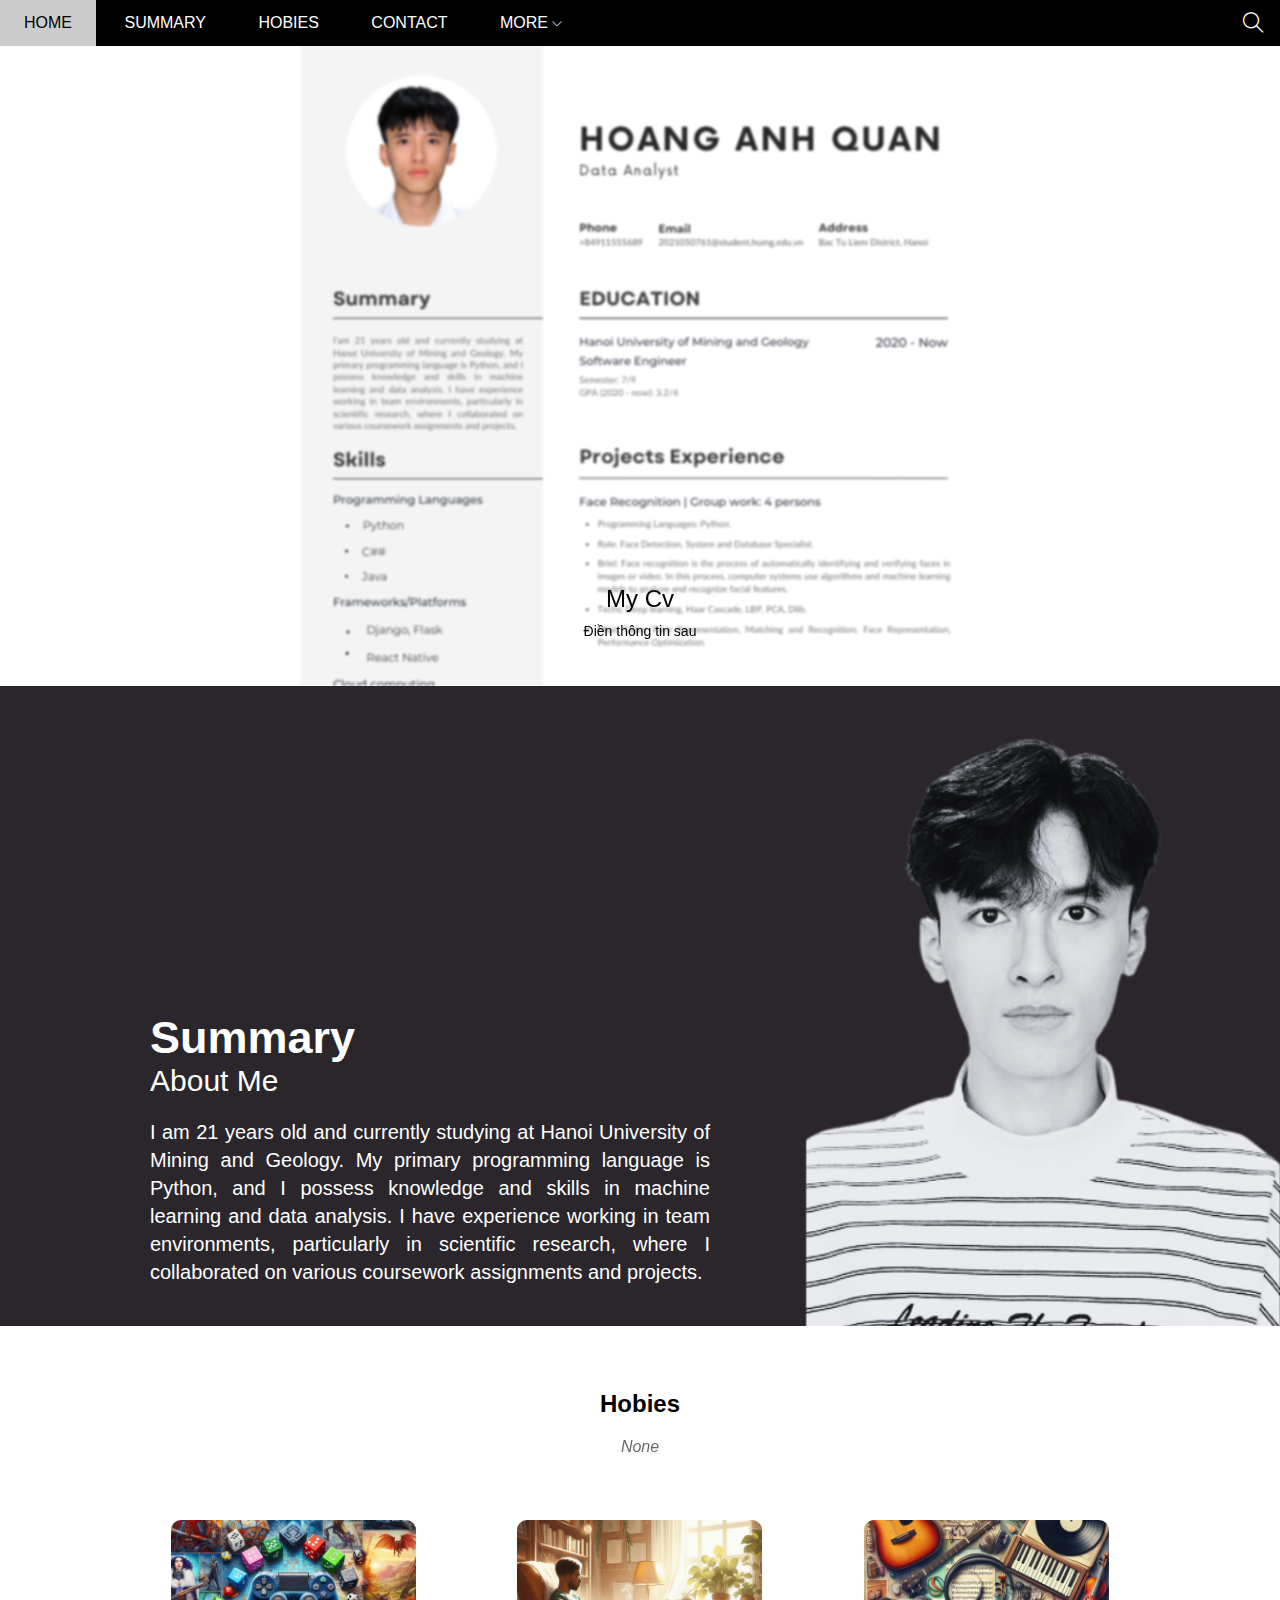
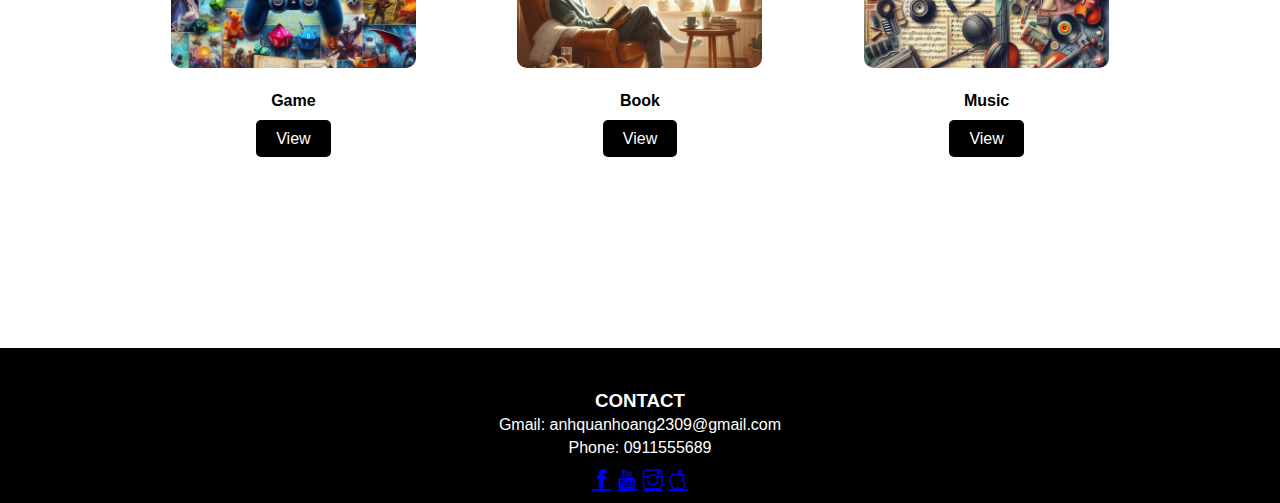
<file: assets/learn.html>
<!DOCTYPE html>
<html lang="en">
<head>
    <meta charset="UTF-8">
    <meta name="viewport" content="width=device-width, initial-scale=1.0">
    <title>Hoàng Anh Quân</title>
    <link rel="stylesheet" href="css/style.css">    
    <link rel="stylesheet" href="Font/themify-icons/themify-icons.css">
</head>
<body>
    <div id="main">
        <div id="header">
            <!-- bat dau: nav -->
            <ul id="nav">
                <li><a href="#">Home</a></li>
                <li><a href="#Summary">Summary</a></li>
                <li><a href="#Hobies">Hobies</a></li>
                <li><a href="#footer">Contact</a></li>
                <li>
                    <a href="">
                        More
                        <i class = "nav-arrow-down ti-angle-down"></i></a>
                    <ul class="subnav">
                        <li><a href="">Project</a></li>
                        <li><a href="">Reward</a></li>
                        <li><a href="">Languages</a></li>
                    </ul>
                </li>
            </ul>
            <!-- ket thuc: nav -->

            <!-- bat dau: search-->
            <div class="search-btn">
                <i class="search-icon ti-search"></i>
            </div>
            
            <!-- ket thuc: search-->
            
        </div>

        <div id="slider">
            <div class="text-content">
                <h2 class="text-heading">My Cv</h2>
                <div class="text-description"> Điền thông tin sau</div>
            </div>
        </div>

        <div id="content">
            <div id="Summary" class="content-section">
                <img src="images/graphics/slider3.png" alt="" class="avata">
                <div class="text-one">
                    <h2 class="section-heading">Summary</h2>
                    <p class="section-sub-heading">About Me</p>
                    <p class="about-text">
                        I am 21 years old and currently studying at Hanoi University of Mining and Geology. 
                        My primary programming language is Python, and I possess knowledge and skills in machine learning and data analysis. 
                        I have experience working in team environments, particularly in scientific research, where I collaborated on various coursework assignments and projects.
                    </p>
                </div>
            </div>

            <div id="Hobies" class="hobies-section">
                <div class="text-two">
                    <h2 class="section-heading .text-class">Hobies</h3>
                    <p class="section-sub-heading .text-class">None</p>
                </div>
                <div class="place-list">
                    <div class="place-item">
                        <img src="images/graphics/Place 1.jpg" alt="" class="place-img">
                        <div class="place-body">
                            <h3 class="place-content">Game</h3>
                            <a href="https://poki.com/en/g/yohoho-io" class="place-view-btn">View</a>
                        </div>
                    </div>
                    <div class="place-item">
                        <img src="images/graphics/Place 2.jpg" alt="" class="place-img">
                        <div class="place-body">
                            <h3 class="place-content">Book</h3>
                            <a href="https://fullstack.edu.vn/blog/cac-phim-tat-thong-dung-trong-visual-studio-code-windows.html" class="place-view-btn">View</a>
                        </div>
                    </div>
                    <div class="place-item">
                        <img src="images/graphics/Place 3.jpg" alt="" class="place-img">
                        <div class="place-body">
                            <h3 class="place-content">Music</h3>
                            <a href="https://www.youtube.com/watch?v=W4UeUJA9wLU&list=RDW4UeUJA9wLU&start_radio=1" class="place-view-btn">View</a>
                        </div>
                    </div>
                </div>
            </div>
        </div>
        <div id="footer">
            <div class="contact-info">
                <h3 class="contact-heading">CONTACT</h3>
                <p class="contact-gmail">Gmail: anhquanhoang2309@gmail.com</p>
                <p class="contact-phone">Phone: 0911555689</p>
            </div>
            <div class="sosical-list">
            <a href="https://www.facebook.com/profile.php?id=100022662130806"><i class="ti-facebook"></i></a>
            <a href="https://www.instagram.com/sontungmtp/?hl=vi"><i class="ti-youtube"></i></a>
            <a href="https://www.youtube.com/watch?v=W4UeUJA9wLU&list=RDW4UeUJA9wLU&start_radio=1"><i class="ti-instagram"></i></a>
            <a href="https://www.apple.com/vn/store?afid=p238%7Cs0iS72Zvk-dc_mtid_18707vxu38484_pcrid_699513640237_pgrid_150705412964_pntwk_g_pchan__pexid__&cid=aos-vn-kwgo-brand--slid---product-"><i class="ti-apple"></i></a>
            </div>
        </div>
    </div>   
</body>
</html>
</file>
<file: assets/Font/themify-icons/themify-icons.css>
@font-face {
	font-family: 'themify';
	src:url('fonts/themify.eot?-fvbane');
	src:url('fonts/themify.eot?#iefix-fvbane') format('embedded-opentype'),
		url('fonts/themify.woff?-fvbane') format('woff'),
		url('fonts/themify.ttf?-fvbane') format('truetype'),
		url('fonts/themify.svg?-fvbane#themify') format('svg');
	font-weight: normal;
	font-style: normal;
}

[class^="ti-"], [class*=" ti-"] {
	font-family: 'themify';
	speak: none;
	font-style: normal;
	font-weight: normal;
	font-variant: normal;
	text-transform: none;
	line-height: 1;

	/* Better Font Rendering =========== */
	-webkit-font-smoothing: antialiased;
	-moz-osx-font-smoothing: grayscale;
}

.ti-wand:before {
	content: "\e600";
}
.ti-volume:before {
	content: "\e601";
}
.ti-user:before {
	content: "\e602";
}
.ti-unlock:before {
	content: "\e603";
}
.ti-unlink:before {
	content: "\e604";
}
.ti-trash:before {
	content: "\e605";
}
.ti-thought:before {
	content: "\e606";
}
.ti-target:before {
	content: "\e607";
}
.ti-tag:before {
	content: "\e608";
}
.ti-tablet:before {
	content: "\e609";
}
.ti-star:before {
	content: "\e60a";
}
.ti-spray:before {
	content: "\e60b";
}
.ti-signal:before {
	content: "\e60c";
}
.ti-shopping-cart:before {
	content: "\e60d";
}
.ti-shopping-cart-full:before {
	content: "\e60e";
}
.ti-settings:before {
	content: "\e60f";
}
.ti-search:before {
	content: "\e610";
}
.ti-zoom-in:before {
	content: "\e611";
}
.ti-zoom-out:before {
	content: "\e612";
}
.ti-cut:before {
	content: "\e613";
}
.ti-ruler:before {
	content: "\e614";
}
.ti-ruler-pencil:before {
	content: "\e615";
}
.ti-ruler-alt:before {
	content: "\e616";
}
.ti-bookmark:before {
	content: "\e617";
}
.ti-bookmark-alt:before {
	content: "\e618";
}
.ti-reload:before {
	content: "\e619";
}
.ti-plus:before {
	content: "\e61a";
}
.ti-pin:before {
	content: "\e61b";
}
.ti-pencil:before {
	content: "\e61c";
}
.ti-pencil-alt:before {
	content: "\e61d";
}
.ti-paint-roller:before {
	content: "\e61e";
}
.ti-paint-bucket:before {
	content: "\e61f";
}
.ti-na:before {
	content: "\e620";
}
.ti-mobile:before {
	content: "\e621";
}
.ti-minus:before {
	content: "\e622";
}
.ti-medall:before {
	content: "\e623";
}
.ti-medall-alt:before {
	content: "\e624";
}
.ti-marker:before {
	content: "\e625";
}
.ti-marker-alt:before {
	content: "\e626";
}
.ti-arrow-up:before {
	content: "\e627";
}
.ti-arrow-right:before {
	content: "\e628";
}
.ti-arrow-left:before {
	content: "\e629";
}
.ti-arrow-down:before {
	content: "\e62a";
}
.ti-lock:before {
	content: "\e62b";
}
.ti-location-arrow:before {
	content: "\e62c";
}
.ti-link:before {
	content: "\e62d";
}
.ti-layout:before {
	content: "\e62e";
}
.ti-layers:before {
	content: "\e62f";
}
.ti-layers-alt:before {
	content: "\e630";
}
.ti-key:before {
	content: "\e631";
}
.ti-import:before {
	content: "\e632";
}
.ti-image:before {
	content: "\e633";
}
.ti-heart:before {
	content: "\e634";
}
.ti-heart-broken:before {
	content: "\e635";
}
.ti-hand-stop:before {
	content: "\e636";
}
.ti-hand-open:before {
	content: "\e637";
}
.ti-hand-drag:before {
	content: "\e638";
}
.ti-folder:before {
	content: "\e639";
}
.ti-flag:before {
	content: "\e63a";
}
.ti-flag-alt:before {
	content: "\e63b";
}
.ti-flag-alt-2:before {
	content: "\e63c";
}
.ti-eye:before {
	content: "\e63d";
}
.ti-export:before {
	content: "\e63e";
}
.ti-exchange-vertical:before {
	content: "\e63f";
}
.ti-desktop:before {
	content: "\e640";
}
.ti-cup:before {
	content: "\e641";
}
.ti-crown:before {
	content: "\e642";
}
.ti-comments:before {
	content: "\e643";
}
.ti-comment:before {
	content: "\e644";
}
.ti-comment-alt:before {
	content: "\e645";
}
.ti-close:before {
	content: "\e646";
}
.ti-clip:before {
	content: "\e647";
}
.ti-angle-up:before {
	content: "\e648";
}
.ti-angle-right:before {
	content: "\e649";
}
.ti-angle-left:before {
	content: "\e64a";
}
.ti-angle-down:before {
	content: "\e64b";
}
.ti-check:before {
	content: "\e64c";
}
.ti-check-box:before {
	content: "\e64d";
}
.ti-camera:before {
	content: "\e64e";
}
.ti-announcement:before {
	content: "\e64f";
}
.ti-brush:before {
	content: "\e650";
}
.ti-briefcase:before {
	content: "\e651";
}
.ti-bolt:before {
	content: "\e652";
}
.ti-bolt-alt:before {
	content: "\e653";
}
.ti-blackboard:before {
	content: "\e654";
}
.ti-bag:before {
	content: "\e655";
}
.ti-move:before {
	content: "\e656";
}
.ti-arrows-vertical:before {
	content: "\e657";
}
.ti-arrows-horizontal:before {
	content: "\e658";
}
.ti-fullscreen:before {
	content: "\e659";
}
.ti-arrow-top-right:before {
	content: "\e65a";
}
.ti-arrow-top-left:before {
	content: "\e65b";
}
.ti-arrow-circle-up:before {
	content: "\e65c";
}
.ti-arrow-circle-right:before {
	content: "\e65d";
}
.ti-arrow-circle-left:before {
	content: "\e65e";
}
.ti-arrow-circle-down:before {
	content: "\e65f";
}
.ti-angle-double-up:before {
	content: "\e660";
}
.ti-angle-double-right:before {
	content: "\e661";
}
.ti-angle-double-left:before {
	content: "\e662";
}
.ti-angle-double-down:before {
	content: "\e663";
}
.ti-zip:before {
	content: "\e664";
}
.ti-world:before {
	content: "\e665";
}
.ti-wheelchair:before {
	content: "\e666";
}
.ti-view-list:before {
	content: "\e667";
}
.ti-view-list-alt:before {
	content: "\e668";
}
.ti-view-grid:before {
	content: "\e669";
}
.ti-uppercase:before {
	content: "\e66a";
}
.ti-upload:before {
	content: "\e66b";
}
.ti-underline:before {
	content: "\e66c";
}
.ti-truck:before {
	content: "\e66d";
}
.ti-timer:before {
	content: "\e66e";
}
.ti-ticket:before {
	content: "\e66f";
}
.ti-thumb-up:before {
	content: "\e670";
}
.ti-thumb-down:before {
	content: "\e671";
}
.ti-text:before {
	content: "\e672";
}
.ti-stats-up:before {
	content: "\e673";
}
.ti-stats-down:before {
	content: "\e674";
}
.ti-split-v:before {
	content: "\e675";
}
.ti-split-h:before {
	content: "\e676";
}
.ti-smallcap:before {
	content: "\e677";
}
.ti-shine:before {
	content: "\e678";
}
.ti-shift-right:before {
	content: "\e679";
}
.ti-shift-left:before {
	content: "\e67a";
}
.ti-shield:before {
	content: "\e67b";
}
.ti-notepad:before {
	content: "\e67c";
}
.ti-server:before {
	content: "\e67d";
}
.ti-quote-right:before {
	content: "\e67e";
}
.ti-quote-left:before {
	content: "\e67f";
}
.ti-pulse:before {
	content: "\e680";
}
.ti-printer:before {
	content: "\e681";
}
.ti-power-off:before {
	content: "\e682";
}
.ti-plug:before {
	content: "\e683";
}
.ti-pie-chart:before {
	content: "\e684";
}
.ti-paragraph:before {
	content: "\e685";
}
.ti-panel:before {
	content: "\e686";
}
.ti-package:before {
	content: "\e687";
}
.ti-music:before {
	content: "\e688";
}
.ti-music-alt:before {
	content: "\e689";
}
.ti-mouse:before {
	content: "\e68a";
}
.ti-mouse-alt:before {
	content: "\e68b";
}
.ti-money:before {
	content: "\e68c";
}
.ti-microphone:before {
	content: "\e68d";
}
.ti-menu:before {
	content: "\e68e";
}
.ti-menu-alt:before {
	content: "\e68f";
}
.ti-map:before {
	content: "\e690";
}
.ti-map-alt:before {
	content: "\e691";
}
.ti-loop:before {
	content: "\e692";
}
.ti-location-pin:before {
	content: "\e693";
}
.ti-list:before {
	content: "\e694";
}
.ti-light-bulb:before {
	content: "\e695";
}
.ti-Italic:before {
	content: "\e696";
}
.ti-info:before {
	content: "\e697";
}
.ti-infinite:before {
	content: "\e698";
}
.ti-id-badge:before {
	content: "\e699";
}
.ti-hummer:before {
	content: "\e69a";
}
.ti-home:before {
	content: "\e69b";
}
.ti-help:before {
	content: "\e69c";
}
.ti-headphone:before {
	content: "\e69d";
}
.ti-harddrives:before {
	content: "\e69e";
}
.ti-harddrive:before {
	content: "\e69f";
}
.ti-gift:before {
	content: "\e6a0";
}
.ti-game:before {
	content: "\e6a1";
}
.ti-filter:before {
	content: "\e6a2";
}
.ti-files:before {
	content: "\e6a3";
}
.ti-file:before {
	content: "\e6a4";
}
.ti-eraser:before {
	content: "\e6a5";
}
.ti-envelope:before {
	content: "\e6a6";
}
.ti-download:before {
	content: "\e6a7";
}
.ti-direction:before {
	content: "\e6a8";
}
.ti-direction-alt:before {
	content: "\e6a9";
}
.ti-dashboard:before {
	content: "\e6aa";
}
.ti-control-stop:before {
	content: "\e6ab";
}
.ti-control-shuffle:before {
	content: "\e6ac";
}
.ti-control-play:before {
	content: "\e6ad";
}
.ti-control-pause:before {
	content: "\e6ae";
}
.ti-control-forward:before {
	content: "\e6af";
}
.ti-control-backward:before {
	content: "\e6b0";
}
.ti-cloud:before {
	content: "\e6b1";
}
.ti-cloud-up:before {
	content: "\e6b2";
}
.ti-cloud-down:before {
	content: "\e6b3";
}
.ti-clipboard:before {
	content: "\e6b4";
}
.ti-car:before {
	content: "\e6b5";
}
.ti-calendar:before {
	content: "\e6b6";
}
.ti-book:before {
	content: "\e6b7";
}
.ti-bell:before {
	content: "\e6b8";
}
.ti-basketball:before {
	content: "\e6b9";
}
.ti-bar-chart:before {
	content: "\e6ba";
}
.ti-bar-chart-alt:before {
	content: "\e6bb";
}
.ti-back-right:before {
	content: "\e6bc";
}
.ti-back-left:before {
	content: "\e6bd";
}
.ti-arrows-corner:before {
	content: "\e6be";
}
.ti-archive:before {
	content: "\e6bf";
}
.ti-anchor:before {
	content: "\e6c0";
}
.ti-align-right:before {
	content: "\e6c1";
}
.ti-align-left:before {
	content: "\e6c2";
}
.ti-align-justify:before {
	content: "\e6c3";
}
.ti-align-center:before {
	content: "\e6c4";
}
.ti-alert:before {
	content: "\e6c5";
}
.ti-alarm-clock:before {
	content: "\e6c6";
}
.ti-agenda:before {
	content: "\e6c7";
}
.ti-write:before {
	content: "\e6c8";
}
.ti-window:before {
	content: "\e6c9";
}
.ti-widgetized:before {
	content: "\e6ca";
}
.ti-widget:before {
	content: "\e6cb";
}
.ti-widget-alt:before {
	content: "\e6cc";
}
.ti-wallet:before {
	content: "\e6cd";
}
.ti-video-clapper:before {
	content: "\e6ce";
}
.ti-video-camera:before {
	content: "\e6cf";
}
.ti-vector:before {
	content: "\e6d0";
}
.ti-themify-logo:before {
	content: "\e6d1";
}
.ti-themify-favicon:before {
	content: "\e6d2";
}
.ti-themify-favicon-alt:before {
	content: "\e6d3";
}
.ti-support:before {
	content: "\e6d4";
}
.ti-stamp:before {
	content: "\e6d5";
}
.ti-split-v-alt:before {
	content: "\e6d6";
}
.ti-slice:before {
	content: "\e6d7";
}
.ti-shortcode:before {
	content: "\e6d8";
}
.ti-shift-right-alt:before {
	content: "\e6d9";
}
.ti-shift-left-alt:before {
	content: "\e6da";
}
.ti-ruler-alt-2:before {
	content: "\e6db";
}
.ti-receipt:before {
	content: "\e6dc";
}
.ti-pin2:before {
	content: "\e6dd";
}
.ti-pin-alt:before {
	content: "\e6de";
}
.ti-pencil-alt2:before {
	content: "\e6df";
}
.ti-palette:before {
	content: "\e6e0";
}
.ti-more:before {
	content: "\e6e1";
}
.ti-more-alt:before {
	content: "\e6e2";
}
.ti-microphone-alt:before {
	content: "\e6e3";
}
.ti-magnet:before {
	content: "\e6e4";
}
.ti-line-double:before {
	content: "\e6e5";
}
.ti-line-dotted:before {
	content: "\e6e6";
}
.ti-line-dashed:before {
	content: "\e6e7";
}
.ti-layout-width-full:before {
	content: "\e6e8";
}
.ti-layout-width-default:before {
	content: "\e6e9";
}
.ti-layout-width-default-alt:before {
	content: "\e6ea";
}
.ti-layout-tab:before {
	content: "\e6eb";
}
.ti-layout-tab-window:before {
	content: "\e6ec";
}
.ti-layout-tab-v:before {
	content: "\e6ed";
}
.ti-layout-tab-min:before {
	content: "\e6ee";
}
.ti-layout-slider:before {
	content: "\e6ef";
}
.ti-layout-slider-alt:before {
	content: "\e6f0";
}
.ti-layout-sidebar-right:before {
	content: "\e6f1";
}
.ti-layout-sidebar-none:before {
	content: "\e6f2";
}
.ti-layout-sidebar-left:before {
	content: "\e6f3";
}
.ti-layout-placeholder:before {
	content: "\e6f4";
}
.ti-layout-menu:before {
	content: "\e6f5";
}
.ti-layout-menu-v:before {
	content: "\e6f6";
}
.ti-layout-menu-separated:before {
	content: "\e6f7";
}
.ti-layout-menu-full:before {
	content: "\e6f8";
}
.ti-layout-media-right-alt:before {
	content: "\e6f9";
}
.ti-layout-media-right:before {
	content: "\e6fa";
}
.ti-layout-media-overlay:before {
	content: "\e6fb";
}
.ti-layout-media-overlay-alt:before {
	content: "\e6fc";
}
.ti-layout-media-overlay-alt-2:before {
	content: "\e6fd";
}
.ti-layout-media-left-alt:before {
	content: "\e6fe";
}
.ti-layout-media-left:before {
	content: "\e6ff";
}
.ti-layout-media-center-alt:before {
	content: "\e700";
}
.ti-layout-media-center:before {
	content: "\e701";
}
.ti-layout-list-thumb:before {
	content: "\e702";
}
.ti-layout-list-thumb-alt:before {
	content: "\e703";
}
.ti-layout-list-post:before {
	content: "\e704";
}
.ti-layout-list-large-image:before {
	content: "\e705";
}
.ti-layout-line-solid:before {
	content: "\e706";
}
.ti-layout-grid4:before {
	content: "\e707";
}
.ti-layout-grid3:before {
	content: "\e708";
}
.ti-layout-grid2:before {
	content: "\e709";
}
.ti-layout-grid2-thumb:before {
	content: "\e70a";
}
.ti-layout-cta-right:before {
	content: "\e70b";
}
.ti-layout-cta-left:before {
	content: "\e70c";
}
.ti-layout-cta-center:before {
	content: "\e70d";
}
.ti-layout-cta-btn-right:before {
	content: "\e70e";
}
.ti-layout-cta-btn-left:before {
	content: "\e70f";
}
.ti-layout-column4:before {
	content: "\e710";
}
.ti-layout-column3:before {
	content: "\e711";
}
.ti-layout-column2:before {
	content: "\e712";
}
.ti-layout-accordion-separated:before {
	content: "\e713";
}
.ti-layout-accordion-merged:before {
	content: "\e714";
}
.ti-layout-accordion-list:before {
	content: "\e715";
}
.ti-ink-pen:before {
	content: "\e716";
}
.ti-info-alt:before {
	content: "\e717";
}
.ti-help-alt:before {
	content: "\e718";
}
.ti-headphone-alt:before {
	content: "\e719";
}
.ti-hand-point-up:before {
	content: "\e71a";
}
.ti-hand-point-right:before {
	content: "\e71b";
}
.ti-hand-point-left:before {
	content: "\e71c";
}
.ti-hand-point-down:before {
	content: "\e71d";
}
.ti-gallery:before {
	content: "\e71e";
}
.ti-face-smile:before {
	content: "\e71f";
}
.ti-face-sad:before {
	content: "\e720";
}
.ti-credit-card:before {
	content: "\e721";
}
.ti-control-skip-forward:before {
	content: "\e722";
}
.ti-control-skip-backward:before {
	content: "\e723";
}
.ti-control-record:before {
	content: "\e724";
}
.ti-control-eject:before {
	content: "\e725";
}
.ti-comments-smiley:before {
	content: "\e726";
}
.ti-brush-alt:before {
	content: "\e727";
}
.ti-youtube:before {
	content: "\e728";
}
.ti-vimeo:before {
	content: "\e729";
}
.ti-twitter:before {
	content: "\e72a";
}
.ti-time:before {
	content: "\e72b";
}
.ti-tumblr:before {
	content: "\e72c";
}
.ti-skype:before {
	content: "\e72d";
}
.ti-share:before {
	content: "\e72e";
}
.ti-share-alt:before {
	content: "\e72f";
}
.ti-rocket:before {
	content: "\e730";
}
.ti-pinterest:before {
	content: "\e731";
}
.ti-new-window:before {
	content: "\e732";
}
.ti-microsoft:before {
	content: "\e733";
}
.ti-list-ol:before {
	content: "\e734";
}
.ti-linkedin:before {
	content: "\e735";
}
.ti-layout-sidebar-2:before {
	content: "\e736";
}
.ti-layout-grid4-alt:before {
	content: "\e737";
}
.ti-layout-grid3-alt:before {
	content: "\e738";
}
.ti-layout-grid2-alt:before {
	content: "\e739";
}
.ti-layout-column4-alt:before {
	content: "\e73a";
}
.ti-layout-column3-alt:before {
	content: "\e73b";
}
.ti-layout-column2-alt:before {
	content: "\e73c";
}
.ti-instagram:before {
	content: "\e73d";
}
.ti-google:before {
	content: "\e73e";
}
.ti-github:before {
	content: "\e73f";
}
.ti-flickr:before {
	content: "\e740";
}
.ti-facebook:before {
	content: "\e741";
}
.ti-dropbox:before {
	content: "\e742";
}
.ti-dribbble:before {
	content: "\e743";
}
.ti-apple:before {
	content: "\e744";
}
.ti-android:before {
	content: "\e745";
}
.ti-save:before {
	content: "\e746";
}
.ti-save-alt:before {
	content: "\e747";
}
.ti-yahoo:before {
	content: "\e748";
}
.ti-wordpress:before {
	content: "\e749";
}
.ti-vimeo-alt:before {
	content: "\e74a";
}
.ti-twitter-alt:before {
	content: "\e74b";
}
.ti-tumblr-alt:before {
	content: "\e74c";
}
.ti-trello:before {
	content: "\e74d";
}
.ti-stack-overflow:before {
	content: "\e74e";
}
.ti-soundcloud:before {
	content: "\e74f";
}
.ti-sharethis:before {
	content: "\e750";
}
.ti-sharethis-alt:before {
	content: "\e751";
}
.ti-reddit:before {
	content: "\e752";
}
.ti-pinterest-alt:before {
	content: "\e753";
}
.ti-microsoft-alt:before {
	content: "\e754";
}
.ti-linux:before {
	content: "\e755";
}
.ti-jsfiddle:before {
	content: "\e756";
}
.ti-joomla:before {
	content: "\e757";
}
.ti-html5:before {
	content: "\e758";
}
.ti-flickr-alt:before {
	content: "\e759";
}
.ti-email:before {
	content: "\e75a";
}
.ti-drupal:before {
	content: "\e75b";
}
.ti-dropbox-alt:before {
	content: "\e75c";
}
.ti-css3:before {
	content: "\e75d";
}
.ti-rss:before {
	content: "\e75e";
}
.ti-rss-alt:before {
	content: "\e75f";
}
</file>
<file: assets/Font/themify-icons/demo-files/demo.css>
body {
	font: normal 1em/1.5em Arial, Helvetica, sans-serif;
	max-width: 90%;
	margin: 30px auto 0;
}
h1, h3 {
	font-weight: normal;
}
h3 {
	font-size: 1.4;
	text-transform: uppercase;
	letter-spacing: 1px;
}

.icon-section {
	margin: 0 0 3em;
	clear: both;
	overflow: hidden;
}
.icon-container {
	width: 240px; 
	padding: .7em 0;
	float: left; 
	position: relative;
	text-align: left;
}
.icon-container [class^="ti-"], 
.icon-container [class*=" ti-"] {
	color: #000;
	position: absolute;
	margin-top: 3px;
	transition: .3s;
}
.icon-container:hover [class^="ti-"],
.icon-container:hover [class*=" ti-"] {
	font-size: 2.2em;
	margin-top: -5px;
}
.icon-container:hover .icon-name {
	color: #000;
}
.icon-name {
	color: #aaa;
	margin-left: 35px;
	font-size: .8em;
	transition: .3s;
}
.icon-container:hover .icon-name {
	margin-left: 45px;
}
</file>
<file: assets/Font/themify-icons/ie7/ie7.css>
.ti-wand {
	*zoom: expression(this.runtimeStyle['zoom'] = '1', this.innerHTML = '&#xe600;');
}
.ti-volume {
	*zoom: expression(this.runtimeStyle['zoom'] = '1', this.innerHTML = '&#xe601;');
}
.ti-user {
	*zoom: expression(this.runtimeStyle['zoom'] = '1', this.innerHTML = '&#xe602;');
}
.ti-unlock {
	*zoom: expression(this.runtimeStyle['zoom'] = '1', this.innerHTML = '&#xe603;');
}
.ti-unlink {
	*zoom: expression(this.runtimeStyle['zoom'] = '1', this.innerHTML = '&#xe604;');
}
.ti-trash {
	*zoom: expression(this.runtimeStyle['zoom'] = '1', this.innerHTML = '&#xe605;');
}
.ti-thought {
	*zoom: expression(this.runtimeStyle['zoom'] = '1', this.innerHTML = '&#xe606;');
}
.ti-target {
	*zoom: expression(this.runtimeStyle['zoom'] = '1', this.innerHTML = '&#xe607;');
}
.ti-tag {
	*zoom: expression(this.runtimeStyle['zoom'] = '1', this.innerHTML = '&#xe608;');
}
.ti-tablet {
	*zoom: expression(this.runtimeStyle['zoom'] = '1', this.innerHTML = '&#xe609;');
}
.ti-star {
	*zoom: expression(this.runtimeStyle['zoom'] = '1', this.innerHTML = '&#xe60a;');
}
.ti-spray {
	*zoom: expression(this.runtimeStyle['zoom'] = '1', this.innerHTML = '&#xe60b;');
}
.ti-signal {
	*zoom: expression(this.runtimeStyle['zoom'] = '1', this.innerHTML = '&#xe60c;');
}
.ti-shopping-cart {
	*zoom: expression(this.runtimeStyle['zoom'] = '1', this.innerHTML = '&#xe60d;');
}
.ti-shopping-cart-full {
	*zoom: expression(this.runtimeStyle['zoom'] = '1', this.innerHTML = '&#xe60e;');
}
.ti-settings {
	*zoom: expression(this.runtimeStyle['zoom'] = '1', this.innerHTML = '&#xe60f;');
}
.ti-search {
	*zoom: expression(this.runtimeStyle['zoom'] = '1', this.innerHTML = '&#xe610;');
}
.ti-zoom-in {
	*zoom: expression(this.runtimeStyle['zoom'] = '1', this.innerHTML = '&#xe611;');
}
.ti-zoom-out {
	*zoom: expression(this.runtimeStyle['zoom'] = '1', this.innerHTML = '&#xe612;');
}
.ti-cut {
	*zoom: expression(this.runtimeStyle['zoom'] = '1', this.innerHTML = '&#xe613;');
}
.ti-ruler {
	*zoom: expression(this.runtimeStyle['zoom'] = '1', this.innerHTML = '&#xe614;');
}
.ti-ruler-pencil {
	*zoom: expression(this.runtimeStyle['zoom'] = '1', this.innerHTML = '&#xe615;');
}
.ti-ruler-alt {
	*zoom: expression(this.runtimeStyle['zoom'] = '1', this.innerHTML = '&#xe616;');
}
.ti-bookmark {
	*zoom: expression(this.runtimeStyle['zoom'] = '1', this.innerHTML = '&#xe617;');
}
.ti-bookmark-alt {
	*zoom: expression(this.runtimeStyle['zoom'] = '1', this.innerHTML = '&#xe618;');
}
.ti-reload {
	*zoom: expression(this.runtimeStyle['zoom'] = '1', this.innerHTML = '&#xe619;');
}
.ti-plus {
	*zoom: expression(this.runtimeStyle['zoom'] = '1', this.innerHTML = '&#xe61a;');
}
.ti-pin {
	*zoom: expression(this.runtimeStyle['zoom'] = '1', this.innerHTML = '&#xe61b;');
}
.ti-pencil {
	*zoom: expression(this.runtimeStyle['zoom'] = '1', this.innerHTML = '&#xe61c;');
}
.ti-pencil-alt {
	*zoom: expression(this.runtimeStyle['zoom'] = '1', this.innerHTML = '&#xe61d;');
}
.ti-paint-roller {
	*zoom: expression(this.runtimeStyle['zoom'] = '1', this.innerHTML = '&#xe61e;');
}
.ti-paint-bucket {
	*zoom: expression(this.runtimeStyle['zoom'] = '1', this.innerHTML = '&#xe61f;');
}
.ti-na {
	*zoom: expression(this.runtimeStyle['zoom'] = '1', this.innerHTML = '&#xe620;');
}
.ti-mobile {
	*zoom: expression(this.runtimeStyle['zoom'] = '1', this.innerHTML = '&#xe621;');
}
.ti-minus {
	*zoom: expression(this.runtimeStyle['zoom'] = '1', this.innerHTML = '&#xe622;');
}
.ti-medall {
	*zoom: expression(this.runtimeStyle['zoom'] = '1', this.innerHTML = '&#xe623;');
}
.ti-medall-alt {
	*zoom: expression(this.runtimeStyle['zoom'] = '1', this.innerHTML = '&#xe624;');
}
.ti-marker {
	*zoom: expression(this.runtimeStyle['zoom'] = '1', this.innerHTML = '&#xe625;');
}
.ti-marker-alt {
	*zoom: expression(this.runtimeStyle['zoom'] = '1', this.innerHTML = '&#xe626;');
}
.ti-arrow-up {
	*zoom: expression(this.runtimeStyle['zoom'] = '1', this.innerHTML = '&#xe627;');
}
.ti-arrow-right {
	*zoom: expression(this.runtimeStyle['zoom'] = '1', this.innerHTML = '&#xe628;');
}
.ti-arrow-left {
	*zoom: expression(this.runtimeStyle['zoom'] = '1', this.innerHTML = '&#xe629;');
}
.ti-arrow-down {
	*zoom: expression(this.runtimeStyle['zoom'] = '1', this.innerHTML = '&#xe62a;');
}
.ti-lock {
	*zoom: expression(this.runtimeStyle['zoom'] = '1', this.innerHTML = '&#xe62b;');
}
.ti-location-arrow {
	*zoom: expression(this.runtimeStyle['zoom'] = '1', this.innerHTML = '&#xe62c;');
}
.ti-link {
	*zoom: expression(this.runtimeStyle['zoom'] = '1', this.innerHTML = '&#xe62d;');
}
.ti-layout {
	*zoom: expression(this.runtimeStyle['zoom'] = '1', this.innerHTML = '&#xe62e;');
}
.ti-layers {
	*zoom: expression(this.runtimeStyle['zoom'] = '1', this.innerHTML = '&#xe62f;');
}
.ti-layers-alt {
	*zoom: expression(this.runtimeStyle['zoom'] = '1', this.innerHTML = '&#xe630;');
}
.ti-key {
	*zoom: expression(this.runtimeStyle['zoom'] = '1', this.innerHTML = '&#xe631;');
}
.ti-import {
	*zoom: expression(this.runtimeStyle['zoom'] = '1', this.innerHTML = '&#xe632;');
}
.ti-image {
	*zoom: expression(this.runtimeStyle['zoom'] = '1', this.innerHTML = '&#xe633;');
}
.ti-heart {
	*zoom: expression(this.runtimeStyle['zoom'] = '1', this.innerHTML = '&#xe634;');
}
.ti-heart-broken {
	*zoom: expression(this.runtimeStyle['zoom'] = '1', this.innerHTML = '&#xe635;');
}
.ti-hand-stop {
	*zoom: expression(this.runtimeStyle['zoom'] = '1', this.innerHTML = '&#xe636;');
}
.ti-hand-open {
	*zoom: expression(this.runtimeStyle['zoom'] = '1', this.innerHTML = '&#xe637;');
}
.ti-hand-drag {
	*zoom: expression(this.runtimeStyle['zoom'] = '1', this.innerHTML = '&#xe638;');
}
.ti-folder {
	*zoom: expression(this.runtimeStyle['zoom'] = '1', this.innerHTML = '&#xe639;');
}
.ti-flag {
	*zoom: expression(this.runtimeStyle['zoom'] = '1', this.innerHTML = '&#xe63a;');
}
.ti-flag-alt {
	*zoom: expression(this.runtimeStyle['zoom'] = '1', this.innerHTML = '&#xe63b;');
}
.ti-flag-alt-2 {
	*zoom: expression(this.runtimeStyle['zoom'] = '1', this.innerHTML = '&#xe63c;');
}
.ti-eye {
	*zoom: expression(this.runtimeStyle['zoom'] = '1', this.innerHTML = '&#xe63d;');
}
.ti-export {
	*zoom: expression(this.runtimeStyle['zoom'] = '1', this.innerHTML = '&#xe63e;');
}
.ti-exchange-vertical {
	*zoom: expression(this.runtimeStyle['zoom'] = '1', this.innerHTML = '&#xe63f;');
}
.ti-desktop {
	*zoom: expression(this.runtimeStyle['zoom'] = '1', this.innerHTML = '&#xe640;');
}
.ti-cup {
	*zoom: expression(this.runtimeStyle['zoom'] = '1', this.innerHTML = '&#xe641;');
}
.ti-crown {
	*zoom: expression(this.runtimeStyle['zoom'] = '1', this.innerHTML = '&#xe642;');
}
.ti-comments {
	*zoom: expression(this.runtimeStyle['zoom'] = '1', this.innerHTML = '&#xe643;');
}
.ti-comment {
	*zoom: expression(this.runtimeStyle['zoom'] = '1', this.innerHTML = '&#xe644;');
}
.ti-comment-alt {
	*zoom: expression(this.runtimeStyle['zoom'] = '1', this.innerHTML = '&#xe645;');
}
.ti-close {
	*zoom: expression(this.runtimeStyle['zoom'] = '1', this.innerHTML = '&#xe646;');
}
.ti-clip {
	*zoom: expression(this.runtimeStyle['zoom'] = '1', this.innerHTML = '&#xe647;');
}
.ti-angle-up {
	*zoom: expression(this.runtimeStyle['zoom'] = '1', this.innerHTML = '&#xe648;');
}
.ti-angle-right {
	*zoom: expression(this.runtimeStyle['zoom'] = '1', this.innerHTML = '&#xe649;');
}
.ti-angle-left {
	*zoom: expression(this.runtimeStyle['zoom'] = '1', this.innerHTML = '&#xe64a;');
}
.ti-angle-down {
	*zoom: expression(this.runtimeStyle['zoom'] = '1', this.innerHTML = '&#xe64b;');
}
.ti-check {
	*zoom: expression(this.runtimeStyle['zoom'] = '1', this.innerHTML = '&#xe64c;');
}
.ti-check-box {
	*zoom: expression(this.runtimeStyle['zoom'] = '1', this.innerHTML = '&#xe64d;');
}
.ti-camera {
	*zoom: expression(this.runtimeStyle['zoom'] = '1', this.innerHTML = '&#xe64e;');
}
.ti-announcement {
	*zoom: expression(this.runtimeStyle['zoom'] = '1', this.innerHTML = '&#xe64f;');
}
.ti-brush {
	*zoom: expression(this.runtimeStyle['zoom'] = '1', this.innerHTML = '&#xe650;');
}
.ti-briefcase {
	*zoom: expression(this.runtimeStyle['zoom'] = '1', this.innerHTML = '&#xe651;');
}
.ti-bolt {
	*zoom: expression(this.runtimeStyle['zoom'] = '1', this.innerHTML = '&#xe652;');
}
.ti-bolt-alt {
	*zoom: expression(this.runtimeStyle['zoom'] = '1', this.innerHTML = '&#xe653;');
}
.ti-blackboard {
	*zoom: expression(this.runtimeStyle['zoom'] = '1', this.innerHTML = '&#xe654;');
}
.ti-bag {
	*zoom: expression(this.runtimeStyle['zoom'] = '1', this.innerHTML = '&#xe655;');
}
.ti-move {
	*zoom: expression(this.runtimeStyle['zoom'] = '1', this.innerHTML = '&#xe656;');
}
.ti-arrows-vertical {
	*zoom: expression(this.runtimeStyle['zoom'] = '1', this.innerHTML = '&#xe657;');
}
.ti-arrows-horizontal {
	*zoom: expression(this.runtimeStyle['zoom'] = '1', this.innerHTML = '&#xe658;');
}
.ti-fullscreen {
	*zoom: expression(this.runtimeStyle['zoom'] = '1', this.innerHTML = '&#xe659;');
}
.ti-arrow-top-right {
	*zoom: expression(this.runtimeStyle['zoom'] = '1', this.innerHTML = '&#xe65a;');
}
.ti-arrow-top-left {
	*zoom: expression(this.runtimeStyle['zoom'] = '1', this.innerHTML = '&#xe65b;');
}
.ti-arrow-circle-up {
	*zoom: expression(this.runtimeStyle['zoom'] = '1', this.innerHTML = '&#xe65c;');
}
.ti-arrow-circle-right {
	*zoom: expression(this.runtimeStyle['zoom'] = '1', this.innerHTML = '&#xe65d;');
}
.ti-arrow-circle-left {
	*zoom: expression(this.runtimeStyle['zoom'] = '1', this.innerHTML = '&#xe65e;');
}
.ti-arrow-circle-down {
	*zoom: expression(this.runtimeStyle['zoom'] = '1', this.innerHTML = '&#xe65f;');
}
.ti-angle-double-up {
	*zoom: expression(this.runtimeStyle['zoom'] = '1', this.innerHTML = '&#xe660;');
}
.ti-angle-double-right {
	*zoom: expression(this.runtimeStyle['zoom'] = '1', this.innerHTML = '&#xe661;');
}
.ti-angle-double-left {
	*zoom: expression(this.runtimeStyle['zoom'] = '1', this.innerHTML = '&#xe662;');
}
.ti-angle-double-down {
	*zoom: expression(this.runtimeStyle['zoom'] = '1', this.innerHTML = '&#xe663;');
}
.ti-zip {
	*zoom: expression(this.runtimeStyle['zoom'] = '1', this.innerHTML = '&#xe664;');
}
.ti-world {
	*zoom: expression(this.runtimeStyle['zoom'] = '1', this.innerHTML = '&#xe665;');
}
.ti-wheelchair {
	*zoom: expression(this.runtimeStyle['zoom'] = '1', this.innerHTML = '&#xe666;');
}
.ti-view-list {
	*zoom: expression(this.runtimeStyle['zoom'] = '1', this.innerHTML = '&#xe667;');
}
.ti-view-list-alt {
	*zoom: expression(this.runtimeStyle['zoom'] = '1', this.innerHTML = '&#xe668;');
}
.ti-view-grid {
	*zoom: expression(this.runtimeStyle['zoom'] = '1', this.innerHTML = '&#xe669;');
}
.ti-uppercase {
	*zoom: expression(this.runtimeStyle['zoom'] = '1', this.innerHTML = '&#xe66a;');
}
.ti-upload {
	*zoom: expression(this.runtimeStyle['zoom'] = '1', this.innerHTML = '&#xe66b;');
}
.ti-underline {
	*zoom: expression(this.runtimeStyle['zoom'] = '1', this.innerHTML = '&#xe66c;');
}
.ti-truck {
	*zoom: expression(this.runtimeStyle['zoom'] = '1', this.innerHTML = '&#xe66d;');
}
.ti-timer {
	*zoom: expression(this.runtimeStyle['zoom'] = '1', this.innerHTML = '&#xe66e;');
}
.ti-ticket {
	*zoom: expression(this.runtimeStyle['zoom'] = '1', this.innerHTML = '&#xe66f;');
}
.ti-thumb-up {
	*zoom: expression(this.runtimeStyle['zoom'] = '1', this.innerHTML = '&#xe670;');
}
.ti-thumb-down {
	*zoom: expression(this.runtimeStyle['zoom'] = '1', this.innerHTML = '&#xe671;');
}
.ti-text {
	*zoom: expression(this.runtimeStyle['zoom'] = '1', this.innerHTML = '&#xe672;');
}
.ti-stats-up {
	*zoom: expression(this.runtimeStyle['zoom'] = '1', this.innerHTML = '&#xe673;');
}
.ti-stats-down {
	*zoom: expression(this.runtimeStyle['zoom'] = '1', this.innerHTML = '&#xe674;');
}
.ti-split-v {
	*zoom: expression(this.runtimeStyle['zoom'] = '1', this.innerHTML = '&#xe675;');
}
.ti-split-h {
	*zoom: expression(this.runtimeStyle['zoom'] = '1', this.innerHTML = '&#xe676;');
}
.ti-smallcap {
	*zoom: expression(this.runtimeStyle['zoom'] = '1', this.innerHTML = '&#xe677;');
}
.ti-shine {
	*zoom: expression(this.runtimeStyle['zoom'] = '1', this.innerHTML = '&#xe678;');
}
.ti-shift-right {
	*zoom: expression(this.runtimeStyle['zoom'] = '1', this.innerHTML = '&#xe679;');
}
.ti-shift-left {
	*zoom: expression(this.runtimeStyle['zoom'] = '1', this.innerHTML = '&#xe67a;');
}
.ti-shield {
	*zoom: expression(this.runtimeStyle['zoom'] = '1', this.innerHTML = '&#xe67b;');
}
.ti-notepad {
	*zoom: expression(this.runtimeStyle['zoom'] = '1', this.innerHTML = '&#xe67c;');
}
.ti-server {
	*zoom: expression(this.runtimeStyle['zoom'] = '1', this.innerHTML = '&#xe67d;');
}
.ti-quote-right {
	*zoom: expression(this.runtimeStyle['zoom'] = '1', this.innerHTML = '&#xe67e;');
}
.ti-quote-left {
	*zoom: expression(this.runtimeStyle['zoom'] = '1', this.innerHTML = '&#xe67f;');
}
.ti-pulse {
	*zoom: expression(this.runtimeStyle['zoom'] = '1', this.innerHTML = '&#xe680;');
}
.ti-printer {
	*zoom: expression(this.runtimeStyle['zoom'] = '1', this.innerHTML = '&#xe681;');
}
.ti-power-off {
	*zoom: expression(this.runtimeStyle['zoom'] = '1', this.innerHTML = '&#xe682;');
}
.ti-plug {
	*zoom: expression(this.runtimeStyle['zoom'] = '1', this.innerHTML = '&#xe683;');
}
.ti-pie-chart {
	*zoom: expression(this.runtimeStyle['zoom'] = '1', this.innerHTML = '&#xe684;');
}
.ti-paragraph {
	*zoom: expression(this.runtimeStyle['zoom'] = '1', this.innerHTML = '&#xe685;');
}
.ti-panel {
	*zoom: expression(this.runtimeStyle['zoom'] = '1', this.innerHTML = '&#xe686;');
}
.ti-package {
	*zoom: expression(this.runtimeStyle['zoom'] = '1', this.innerHTML = '&#xe687;');
}
.ti-music {
	*zoom: expression(this.runtimeStyle['zoom'] = '1', this.innerHTML = '&#xe688;');
}
.ti-music-alt {
	*zoom: expression(this.runtimeStyle['zoom'] = '1', this.innerHTML = '&#xe689;');
}
.ti-mouse {
	*zoom: expression(this.runtimeStyle['zoom'] = '1', this.innerHTML = '&#xe68a;');
}
.ti-mouse-alt {
	*zoom: expression(this.runtimeStyle['zoom'] = '1', this.innerHTML = '&#xe68b;');
}
.ti-money {
	*zoom: expression(this.runtimeStyle['zoom'] = '1', this.innerHTML = '&#xe68c;');
}
.ti-microphone {
	*zoom: expression(this.runtimeStyle['zoom'] = '1', this.innerHTML = '&#xe68d;');
}
.ti-menu {
	*zoom: expression(this.runtimeStyle['zoom'] = '1', this.innerHTML = '&#xe68e;');
}
.ti-menu-alt {
	*zoom: expression(this.runtimeStyle['zoom'] = '1', this.innerHTML = '&#xe68f;');
}
.ti-map {
	*zoom: expression(this.runtimeStyle['zoom'] = '1', this.innerHTML = '&#xe690;');
}
.ti-map-alt {
	*zoom: expression(this.runtimeStyle['zoom'] = '1', this.innerHTML = '&#xe691;');
}
.ti-loop {
	*zoom: expression(this.runtimeStyle['zoom'] = '1', this.innerHTML = '&#xe692;');
}
.ti-location-pin {
	*zoom: expression(this.runtimeStyle['zoom'] = '1', this.innerHTML = '&#xe693;');
}
.ti-list {
	*zoom: expression(this.runtimeStyle['zoom'] = '1', this.innerHTML = '&#xe694;');
}
.ti-light-bulb {
	*zoom: expression(this.runtimeStyle['zoom'] = '1', this.innerHTML = '&#xe695;');
}
.ti-Italic {
	*zoom: expression(this.runtimeStyle['zoom'] = '1', this.innerHTML = '&#xe696;');
}
.ti-info {
	*zoom: expression(this.runtimeStyle['zoom'] = '1', this.innerHTML = '&#xe697;');
}
.ti-infinite {
	*zoom: expression(this.runtimeStyle['zoom'] = '1', this.innerHTML = '&#xe698;');
}
.ti-id-badge {
	*zoom: expression(this.runtimeStyle['zoom'] = '1', this.innerHTML = '&#xe699;');
}
.ti-hummer {
	*zoom: expression(this.runtimeStyle['zoom'] = '1', this.innerHTML = '&#xe69a;');
}
.ti-home {
	*zoom: expression(this.runtimeStyle['zoom'] = '1', this.innerHTML = '&#xe69b;');
}
.ti-help {
	*zoom: expression(this.runtimeStyle['zoom'] = '1', this.innerHTML = '&#xe69c;');
}
.ti-headphone {
	*zoom: expression(this.runtimeStyle['zoom'] = '1', this.innerHTML = '&#xe69d;');
}
.ti-harddrives {
	*zoom: expression(this.runtimeStyle['zoom'] = '1', this.innerHTML = '&#xe69e;');
}
.ti-harddrive {
	*zoom: expression(this.runtimeStyle['zoom'] = '1', this.innerHTML = '&#xe69f;');
}
.ti-gift {
	*zoom: expression(this.runtimeStyle['zoom'] = '1', this.innerHTML = '&#xe6a0;');
}
.ti-game {
	*zoom: expression(this.runtimeStyle['zoom'] = '1', this.innerHTML = '&#xe6a1;');
}
.ti-filter {
	*zoom: expression(this.runtimeStyle['zoom'] = '1', this.innerHTML = '&#xe6a2;');
}
.ti-files {
	*zoom: expression(this.runtimeStyle['zoom'] = '1', this.innerHTML = '&#xe6a3;');
}
.ti-file {
	*zoom: expression(this.runtimeStyle['zoom'] = '1', this.innerHTML = '&#xe6a4;');
}
.ti-eraser {
	*zoom: expression(this.runtimeStyle['zoom'] = '1', this.innerHTML = '&#xe6a5;');
}
.ti-envelope {
	*zoom: expression(this.runtimeStyle['zoom'] = '1', this.innerHTML = '&#xe6a6;');
}
.ti-download {
	*zoom: expression(this.runtimeStyle['zoom'] = '1', this.innerHTML = '&#xe6a7;');
}
.ti-direction {
	*zoom: expression(this.runtimeStyle['zoom'] = '1', this.innerHTML = '&#xe6a8;');
}
.ti-direction-alt {
	*zoom: expression(this.runtimeStyle['zoom'] = '1', this.innerHTML = '&#xe6a9;');
}
.ti-dashboard {
	*zoom: expression(this.runtimeStyle['zoom'] = '1', this.innerHTML = '&#xe6aa;');
}
.ti-control-stop {
	*zoom: expression(this.runtimeStyle['zoom'] = '1', this.innerHTML = '&#xe6ab;');
}
.ti-control-shuffle {
	*zoom: expression(this.runtimeStyle['zoom'] = '1', this.innerHTML = '&#xe6ac;');
}
.ti-control-play {
	*zoom: expression(this.runtimeStyle['zoom'] = '1', this.innerHTML = '&#xe6ad;');
}
.ti-control-pause {
	*zoom: expression(this.runtimeStyle['zoom'] = '1', this.innerHTML = '&#xe6ae;');
}
.ti-control-forward {
	*zoom: expression(this.runtimeStyle['zoom'] = '1', this.innerHTML = '&#xe6af;');
}
.ti-control-backward {
	*zoom: expression(this.runtimeStyle['zoom'] = '1', this.innerHTML = '&#xe6b0;');
}
.ti-cloud {
	*zoom: expression(this.runtimeStyle['zoom'] = '1', this.innerHTML = '&#xe6b1;');
}
.ti-cloud-up {
	*zoom: expression(this.runtimeStyle['zoom'] = '1', this.innerHTML = '&#xe6b2;');
}
.ti-cloud-down {
	*zoom: expression(this.runtimeStyle['zoom'] = '1', this.innerHTML = '&#xe6b3;');
}
.ti-clipboard {
	*zoom: expression(this.runtimeStyle['zoom'] = '1', this.innerHTML = '&#xe6b4;');
}
.ti-car {
	*zoom: expression(this.runtimeStyle['zoom'] = '1', this.innerHTML = '&#xe6b5;');
}
.ti-calendar {
	*zoom: expression(this.runtimeStyle['zoom'] = '1', this.innerHTML = '&#xe6b6;');
}
.ti-book {
	*zoom: expression(this.runtimeStyle['zoom'] = '1', this.innerHTML = '&#xe6b7;');
}
.ti-bell {
	*zoom: expression(this.runtimeStyle['zoom'] = '1', this.innerHTML = '&#xe6b8;');
}
.ti-basketball {
	*zoom: expression(this.runtimeStyle['zoom'] = '1', this.innerHTML = '&#xe6b9;');
}
.ti-bar-chart {
	*zoom: expression(this.runtimeStyle['zoom'] = '1', this.innerHTML = '&#xe6ba;');
}
.ti-bar-chart-alt {
	*zoom: expression(this.runtimeStyle['zoom'] = '1', this.innerHTML = '&#xe6bb;');
}
.ti-back-right {
	*zoom: expression(this.runtimeStyle['zoom'] = '1', this.innerHTML = '&#xe6bc;');
}
.ti-back-left {
	*zoom: expression(this.runtimeStyle['zoom'] = '1', this.innerHTML = '&#xe6bd;');
}
.ti-arrows-corner {
	*zoom: expression(this.runtimeStyle['zoom'] = '1', this.innerHTML = '&#xe6be;');
}
.ti-archive {
	*zoom: expression(this.runtimeStyle['zoom'] = '1', this.innerHTML = '&#xe6bf;');
}
.ti-anchor {
	*zoom: expression(this.runtimeStyle['zoom'] = '1', this.innerHTML = '&#xe6c0;');
}
.ti-align-right {
	*zoom: expression(this.runtimeStyle['zoom'] = '1', this.innerHTML = '&#xe6c1;');
}
.ti-align-left {
	*zoom: expression(this.runtimeStyle['zoom'] = '1', this.innerHTML = '&#xe6c2;');
}
.ti-align-justify {
	*zoom: expression(this.runtimeStyle['zoom'] = '1', this.innerHTML = '&#xe6c3;');
}
.ti-align-center {
	*zoom: expression(this.runtimeStyle['zoom'] = '1', this.innerHTML = '&#xe6c4;');
}
.ti-alert {
	*zoom: expression(this.runtimeStyle['zoom'] = '1', this.innerHTML = '&#xe6c5;');
}
.ti-alarm-clock {
	*zoom: expression(this.runtimeStyle['zoom'] = '1', this.innerHTML = '&#xe6c6;');
}
.ti-agenda {
	*zoom: expression(this.runtimeStyle['zoom'] = '1', this.innerHTML = '&#xe6c7;');
}
.ti-write {
	*zoom: expression(this.runtimeStyle['zoom'] = '1', this.innerHTML = '&#xe6c8;');
}
.ti-window {
	*zoom: expression(this.runtimeStyle['zoom'] = '1', this.innerHTML = '&#xe6c9;');
}
.ti-widgetized {
	*zoom: expression(this.runtimeStyle['zoom'] = '1', this.innerHTML = '&#xe6ca;');
}
.ti-widget {
	*zoom: expression(this.runtimeStyle['zoom'] = '1', this.innerHTML = '&#xe6cb;');
}
.ti-widget-alt {
	*zoom: expression(this.runtimeStyle['zoom'] = '1', this.innerHTML = '&#xe6cc;');
}
.ti-wallet {
	*zoom: expression(this.runtimeStyle['zoom'] = '1', this.innerHTML = '&#xe6cd;');
}
.ti-video-clapper {
	*zoom: expression(this.runtimeStyle['zoom'] = '1', this.innerHTML = '&#xe6ce;');
}
.ti-video-camera {
	*zoom: expression(this.runtimeStyle['zoom'] = '1', this.innerHTML = '&#xe6cf;');
}
.ti-vector {
	*zoom: expression(this.runtimeStyle['zoom'] = '1', this.innerHTML = '&#xe6d0;');
}
.ti-themify-logo {
	*zoom: expression(this.runtimeStyle['zoom'] = '1', this.innerHTML = '&#xe6d1;');
}
.ti-themify-favicon {
	*zoom: expression(this.runtimeStyle['zoom'] = '1', this.innerHTML = '&#xe6d2;');
}
.ti-themify-favicon-alt {
	*zoom: expression(this.runtimeStyle['zoom'] = '1', this.innerHTML = '&#xe6d3;');
}
.ti-support {
	*zoom: expression(this.runtimeStyle['zoom'] = '1', this.innerHTML = '&#xe6d4;');
}
.ti-stamp {
	*zoom: expression(this.runtimeStyle['zoom'] = '1', this.innerHTML = '&#xe6d5;');
}
.ti-split-v-alt {
	*zoom: expression(this.runtimeStyle['zoom'] = '1', this.innerHTML = '&#xe6d6;');
}
.ti-slice {
	*zoom: expression(this.runtimeStyle['zoom'] = '1', this.innerHTML = '&#xe6d7;');
}
.ti-shortcode {
	*zoom: expression(this.runtimeStyle['zoom'] = '1', this.innerHTML = '&#xe6d8;');
}
.ti-shift-right-alt {
	*zoom: expression(this.runtimeStyle['zoom'] = '1', this.innerHTML = '&#xe6d9;');
}
.ti-shift-left-alt {
	*zoom: expression(this.runtimeStyle['zoom'] = '1', this.innerHTML = '&#xe6da;');
}
.ti-ruler-alt-2 {
	*zoom: expression(this.runtimeStyle['zoom'] = '1', this.innerHTML = '&#xe6db;');
}
.ti-receipt {
	*zoom: expression(this.runtimeStyle['zoom'] = '1', this.innerHTML = '&#xe6dc;');
}
.ti-pin2 {
	*zoom: expression(this.runtimeStyle['zoom'] = '1', this.innerHTML = '&#xe6dd;');
}
.ti-pin-alt {
	*zoom: expression(this.runtimeStyle['zoom'] = '1', this.innerHTML = '&#xe6de;');
}
.ti-pencil-alt2 {
	*zoom: expression(this.runtimeStyle['zoom'] = '1', this.innerHTML = '&#xe6df;');
}
.ti-palette {
	*zoom: expression(this.runtimeStyle['zoom'] = '1', this.innerHTML = '&#xe6e0;');
}
.ti-more {
	*zoom: expression(this.runtimeStyle['zoom'] = '1', this.innerHTML = '&#xe6e1;');
}
.ti-more-alt {
	*zoom: expression(this.runtimeStyle['zoom'] = '1', this.innerHTML = '&#xe6e2;');
}
.ti-microphone-alt {
	*zoom: expression(this.runtimeStyle['zoom'] = '1', this.innerHTML = '&#xe6e3;');
}
.ti-magnet {
	*zoom: expression(this.runtimeStyle['zoom'] = '1', this.innerHTML = '&#xe6e4;');
}
.ti-line-double {
	*zoom: expression(this.runtimeStyle['zoom'] = '1', this.innerHTML = '&#xe6e5;');
}
.ti-line-dotted {
	*zoom: expression(this.runtimeStyle['zoom'] = '1', this.innerHTML = '&#xe6e6;');
}
.ti-line-dashed {
	*zoom: expression(this.runtimeStyle['zoom'] = '1', this.innerHTML = '&#xe6e7;');
}
.ti-layout-width-full {
	*zoom: expression(this.runtimeStyle['zoom'] = '1', this.innerHTML = '&#xe6e8;');
}
.ti-layout-width-default {
	*zoom: expression(this.runtimeStyle['zoom'] = '1', this.innerHTML = '&#xe6e9;');
}
.ti-layout-width-default-alt {
	*zoom: expression(this.runtimeStyle['zoom'] = '1', this.innerHTML = '&#xe6ea;');
}
.ti-layout-tab {
	*zoom: expression(this.runtimeStyle['zoom'] = '1', this.innerHTML = '&#xe6eb;');
}
.ti-layout-tab-window {
	*zoom: expression(this.runtimeStyle['zoom'] = '1', this.innerHTML = '&#xe6ec;');
}
.ti-layout-tab-v {
	*zoom: expression(this.runtimeStyle['zoom'] = '1', this.innerHTML = '&#xe6ed;');
}
.ti-layout-tab-min {
	*zoom: expression(this.runtimeStyle['zoom'] = '1', this.innerHTML = '&#xe6ee;');
}
.ti-layout-slider {
	*zoom: expression(this.runtimeStyle['zoom'] = '1', this.innerHTML = '&#xe6ef;');
}
.ti-layout-slider-alt {
	*zoom: expression(this.runtimeStyle['zoom'] = '1', this.innerHTML = '&#xe6f0;');
}
.ti-layout-sidebar-right {
	*zoom: expression(this.runtimeStyle['zoom'] = '1', this.innerHTML = '&#xe6f1;');
}
.ti-layout-sidebar-none {
	*zoom: expression(this.runtimeStyle['zoom'] = '1', this.innerHTML = '&#xe6f2;');
}
.ti-layout-sidebar-left {
	*zoom: expression(this.runtimeStyle['zoom'] = '1', this.innerHTML = '&#xe6f3;');
}
.ti-layout-placeholder {
	*zoom: expression(this.runtimeStyle['zoom'] = '1', this.innerHTML = '&#xe6f4;');
}
.ti-layout-menu {
	*zoom: expression(this.runtimeStyle['zoom'] = '1', this.innerHTML = '&#xe6f5;');
}
.ti-layout-menu-v {
	*zoom: expression(this.runtimeStyle['zoom'] = '1', this.innerHTML = '&#xe6f6;');
}
.ti-layout-menu-separated {
	*zoom: expression(this.runtimeStyle['zoom'] = '1', this.innerHTML = '&#xe6f7;');
}
.ti-layout-menu-full {
	*zoom: expression(this.runtimeStyle['zoom'] = '1', this.innerHTML = '&#xe6f8;');
}
.ti-layout-media-right-alt {
	*zoom: expression(this.runtimeStyle['zoom'] = '1', this.innerHTML = '&#xe6f9;');
}
.ti-layout-media-right {
	*zoom: expression(this.runtimeStyle['zoom'] = '1', this.innerHTML = '&#xe6fa;');
}
.ti-layout-media-overlay {
	*zoom: expression(this.runtimeStyle['zoom'] = '1', this.innerHTML = '&#xe6fb;');
}
.ti-layout-media-overlay-alt {
	*zoom: expression(this.runtimeStyle['zoom'] = '1', this.innerHTML = '&#xe6fc;');
}
.ti-layout-media-overlay-alt-2 {
	*zoom: expression(this.runtimeStyle['zoom'] = '1', this.innerHTML = '&#xe6fd;');
}
.ti-layout-media-left-alt {
	*zoom: expression(this.runtimeStyle['zoom'] = '1', this.innerHTML = '&#xe6fe;');
}
.ti-layout-media-left {
	*zoom: expression(this.runtimeStyle['zoom'] = '1', this.innerHTML = '&#xe6ff;');
}
.ti-layout-media-center-alt {
	*zoom: expression(this.runtimeStyle['zoom'] = '1', this.innerHTML = '&#xe700;');
}
.ti-layout-media-center {
	*zoom: expression(this.runtimeStyle['zoom'] = '1', this.innerHTML = '&#xe701;');
}
.ti-layout-list-thumb {
	*zoom: expression(this.runtimeStyle['zoom'] = '1', this.innerHTML = '&#xe702;');
}
.ti-layout-list-thumb-alt {
	*zoom: expression(this.runtimeStyle['zoom'] = '1', this.innerHTML = '&#xe703;');
}
.ti-layout-list-post {
	*zoom: expression(this.runtimeStyle['zoom'] = '1', this.innerHTML = '&#xe704;');
}
.ti-layout-list-large-image {
	*zoom: expression(this.runtimeStyle['zoom'] = '1', this.innerHTML = '&#xe705;');
}
.ti-layout-line-solid {
	*zoom: expression(this.runtimeStyle['zoom'] = '1', this.innerHTML = '&#xe706;');
}
.ti-layout-grid4 {
	*zoom: expression(this.runtimeStyle['zoom'] = '1', this.innerHTML = '&#xe707;');
}
.ti-layout-grid3 {
	*zoom: expression(this.runtimeStyle['zoom'] = '1', this.innerHTML = '&#xe708;');
}
.ti-layout-grid2 {
	*zoom: expression(this.runtimeStyle['zoom'] = '1', this.innerHTML = '&#xe709;');
}
.ti-layout-grid2-thumb {
	*zoom: expression(this.runtimeStyle['zoom'] = '1', this.innerHTML = '&#xe70a;');
}
.ti-layout-cta-right {
	*zoom: expression(this.runtimeStyle['zoom'] = '1', this.innerHTML = '&#xe70b;');
}
.ti-layout-cta-left {
	*zoom: expression(this.runtimeStyle['zoom'] = '1', this.innerHTML = '&#xe70c;');
}
.ti-layout-cta-center {
	*zoom: expression(this.runtimeStyle['zoom'] = '1', this.innerHTML = '&#xe70d;');
}
.ti-layout-cta-btn-right {
	*zoom: expression(this.runtimeStyle['zoom'] = '1', this.innerHTML = '&#xe70e;');
}
.ti-layout-cta-btn-left {
	*zoom: expression(this.runtimeStyle['zoom'] = '1', this.innerHTML = '&#xe70f;');
}
.ti-layout-column4 {
	*zoom: expression(this.runtimeStyle['zoom'] = '1', this.innerHTML = '&#xe710;');
}
.ti-layout-column3 {
	*zoom: expression(this.runtimeStyle['zoom'] = '1', this.innerHTML = '&#xe711;');
}
.ti-layout-column2 {
	*zoom: expression(this.runtimeStyle['zoom'] = '1', this.innerHTML = '&#xe712;');
}
.ti-layout-accordion-separated {
	*zoom: expression(this.runtimeStyle['zoom'] = '1', this.innerHTML = '&#xe713;');
}
.ti-layout-accordion-merged {
	*zoom: expression(this.runtimeStyle['zoom'] = '1', this.innerHTML = '&#xe714;');
}
.ti-layout-accordion-list {
	*zoom: expression(this.runtimeStyle['zoom'] = '1', this.innerHTML = '&#xe715;');
}
.ti-ink-pen {
	*zoom: expression(this.runtimeStyle['zoom'] = '1', this.innerHTML = '&#xe716;');
}
.ti-info-alt {
	*zoom: expression(this.runtimeStyle['zoom'] = '1', this.innerHTML = '&#xe717;');
}
.ti-help-alt {
	*zoom: expression(this.runtimeStyle['zoom'] = '1', this.innerHTML = '&#xe718;');
}
.ti-headphone-alt {
	*zoom: expression(this.runtimeStyle['zoom'] = '1', this.innerHTML = '&#xe719;');
}
.ti-hand-point-up {
	*zoom: expression(this.runtimeStyle['zoom'] = '1', this.innerHTML = '&#xe71a;');
}
.ti-hand-point-right {
	*zoom: expression(this.runtimeStyle['zoom'] = '1', this.innerHTML = '&#xe71b;');
}
.ti-hand-point-left {
	*zoom: expression(this.runtimeStyle['zoom'] = '1', this.innerHTML = '&#xe71c;');
}
.ti-hand-point-down {
	*zoom: expression(this.runtimeStyle['zoom'] = '1', this.innerHTML = '&#xe71d;');
}
.ti-gallery {
	*zoom: expression(this.runtimeStyle['zoom'] = '1', this.innerHTML = '&#xe71e;');
}
.ti-face-smile {
	*zoom: expression(this.runtimeStyle['zoom'] = '1', this.innerHTML = '&#xe71f;');
}
.ti-face-sad {
	*zoom: expression(this.runtimeStyle['zoom'] = '1', this.innerHTML = '&#xe720;');
}
.ti-credit-card {
	*zoom: expression(this.runtimeStyle['zoom'] = '1', this.innerHTML = '&#xe721;');
}
.ti-control-skip-forward {
	*zoom: expression(this.runtimeStyle['zoom'] = '1', this.innerHTML = '&#xe722;');
}
.ti-control-skip-backward {
	*zoom: expression(this.runtimeStyle['zoom'] = '1', this.innerHTML = '&#xe723;');
}
.ti-control-record {
	*zoom: expression(this.runtimeStyle['zoom'] = '1', this.innerHTML = '&#xe724;');
}
.ti-control-eject {
	*zoom: expression(this.runtimeStyle['zoom'] = '1', this.innerHTML = '&#xe725;');
}
.ti-comments-smiley {
	*zoom: expression(this.runtimeStyle['zoom'] = '1', this.innerHTML = '&#xe726;');
}
.ti-brush-alt {
	*zoom: expression(this.runtimeStyle['zoom'] = '1', this.innerHTML = '&#xe727;');
}
.ti-youtube {
	*zoom: expression(this.runtimeStyle['zoom'] = '1', this.innerHTML = '&#xe728;');
}
.ti-vimeo {
	*zoom: expression(this.runtimeStyle['zoom'] = '1', this.innerHTML = '&#xe729;');
}
.ti-twitter {
	*zoom: expression(this.runtimeStyle['zoom'] = '1', this.innerHTML = '&#xe72a;');
}
.ti-time {
	*zoom: expression(this.runtimeStyle['zoom'] = '1', this.innerHTML = '&#xe72b;');
}
.ti-tumblr {
	*zoom: expression(this.runtimeStyle['zoom'] = '1', this.innerHTML = '&#xe72c;');
}
.ti-skype {
	*zoom: expression(this.runtimeStyle['zoom'] = '1', this.innerHTML = '&#xe72d;');
}
.ti-share {
	*zoom: expression(this.runtimeStyle['zoom'] = '1', this.innerHTML = '&#xe72e;');
}
.ti-share-alt {
	*zoom: expression(this.runtimeStyle['zoom'] = '1', this.innerHTML = '&#xe72f;');
}
.ti-rocket {
	*zoom: expression(this.runtimeStyle['zoom'] = '1', this.innerHTML = '&#xe730;');
}
.ti-pinterest {
	*zoom: expression(this.runtimeStyle['zoom'] = '1', this.innerHTML = '&#xe731;');
}
.ti-new-window {
	*zoom: expression(this.runtimeStyle['zoom'] = '1', this.innerHTML = '&#xe732;');
}
.ti-microsoft {
	*zoom: expression(this.runtimeStyle['zoom'] = '1', this.innerHTML = '&#xe733;');
}
.ti-list-ol {
	*zoom: expression(this.runtimeStyle['zoom'] = '1', this.innerHTML = '&#xe734;');
}
.ti-linkedin {
	*zoom: expression(this.runtimeStyle['zoom'] = '1', this.innerHTML = '&#xe735;');
}
.ti-layout-sidebar-2 {
	*zoom: expression(this.runtimeStyle['zoom'] = '1', this.innerHTML = '&#xe736;');
}
.ti-layout-grid4-alt {
	*zoom: expression(this.runtimeStyle['zoom'] = '1', this.innerHTML = '&#xe737;');
}
.ti-layout-grid3-alt {
	*zoom: expression(this.runtimeStyle['zoom'] = '1', this.innerHTML = '&#xe738;');
}
.ti-layout-grid2-alt {
	*zoom: expression(this.runtimeStyle['zoom'] = '1', this.innerHTML = '&#xe739;');
}
.ti-layout-column4-alt {
	*zoom: expression(this.runtimeStyle['zoom'] = '1', this.innerHTML = '&#xe73a;');
}
.ti-layout-column3-alt {
	*zoom: expression(this.runtimeStyle['zoom'] = '1', this.innerHTML = '&#xe73b;');
}
.ti-layout-column2-alt {
	*zoom: expression(this.runtimeStyle['zoom'] = '1', this.innerHTML = '&#xe73c;');
}
.ti-instagram {
	*zoom: expression(this.runtimeStyle['zoom'] = '1', this.innerHTML = '&#xe73d;');
}
.ti-google {
	*zoom: expression(this.runtimeStyle['zoom'] = '1', this.innerHTML = '&#xe73e;');
}
.ti-github {
	*zoom: expression(this.runtimeStyle['zoom'] = '1', this.innerHTML = '&#xe73f;');
}
.ti-flickr {
	*zoom: expression(this.runtimeStyle['zoom'] = '1', this.innerHTML = '&#xe740;');
}
.ti-facebook {
	*zoom: expression(this.runtimeStyle['zoom'] = '1', this.innerHTML = '&#xe741;');
}
.ti-dropbox {
	*zoom: expression(this.runtimeStyle['zoom'] = '1', this.innerHTML = '&#xe742;');
}
.ti-dribbble {
	*zoom: expression(this.runtimeStyle['zoom'] = '1', this.innerHTML = '&#xe743;');
}
.ti-apple {
	*zoom: expression(this.runtimeStyle['zoom'] = '1', this.innerHTML = '&#xe744;');
}
.ti-android {
	*zoom: expression(this.runtimeStyle['zoom'] = '1', this.innerHTML = '&#xe745;');
}
.ti-save {
	*zoom: expression(this.runtimeStyle['zoom'] = '1', this.innerHTML = '&#xe746;');
}
.ti-save-alt {
	*zoom: expression(this.runtimeStyle['zoom'] = '1', this.innerHTML = '&#xe747;');
}
.ti-yahoo {
	*zoom: expression(this.runtimeStyle['zoom'] = '1', this.innerHTML = '&#xe748;');
}
.ti-wordpress {
	*zoom: expression(this.runtimeStyle['zoom'] = '1', this.innerHTML = '&#xe749;');
}
.ti-vimeo-alt {
	*zoom: expression(this.runtimeStyle['zoom'] = '1', this.innerHTML = '&#xe74a;');
}
.ti-twitter-alt {
	*zoom: expression(this.runtimeStyle['zoom'] = '1', this.innerHTML = '&#xe74b;');
}
.ti-tumblr-alt {
	*zoom: expression(this.runtimeStyle['zoom'] = '1', this.innerHTML = '&#xe74c;');
}
.ti-trello {
	*zoom: expression(this.runtimeStyle['zoom'] = '1', this.innerHTML = '&#xe74d;');
}
.ti-stack-overflow {
	*zoom: expression(this.runtimeStyle['zoom'] = '1', this.innerHTML = '&#xe74e;');
}
.ti-soundcloud {
	*zoom: expression(this.runtimeStyle['zoom'] = '1', this.innerHTML = '&#xe74f;');
}
.ti-sharethis {
	*zoom: expression(this.runtimeStyle['zoom'] = '1', this.innerHTML = '&#xe750;');
}
.ti-sharethis-alt {
	*zoom: expression(this.runtimeStyle['zoom'] = '1', this.innerHTML = '&#xe751;');
}
.ti-reddit {
	*zoom: expression(this.runtimeStyle['zoom'] = '1', this.innerHTML = '&#xe752;');
}
.ti-pinterest-alt {
	*zoom: expression(this.runtimeStyle['zoom'] = '1', this.innerHTML = '&#xe753;');
}
.ti-microsoft-alt {
	*zoom: expression(this.runtimeStyle['zoom'] = '1', this.innerHTML = '&#xe754;');
}
.ti-linux {
	*zoom: expression(this.runtimeStyle['zoom'] = '1', this.innerHTML = '&#xe755;');
}
.ti-jsfiddle {
	*zoom: expression(this.runtimeStyle['zoom'] = '1', this.innerHTML = '&#xe756;');
}
.ti-joomla {
	*zoom: expression(this.runtimeStyle['zoom'] = '1', this.innerHTML = '&#xe757;');
}
.ti-html5 {
	*zoom: expression(this.runtimeStyle['zoom'] = '1', this.innerHTML = '&#xe758;');
}
.ti-flickr-alt {
	*zoom: expression(this.runtimeStyle['zoom'] = '1', this.innerHTML = '&#xe759;');
}
.ti-email {
	*zoom: expression(this.runtimeStyle['zoom'] = '1', this.innerHTML = '&#xe75a;');
}
.ti-drupal {
	*zoom: expression(this.runtimeStyle['zoom'] = '1', this.innerHTML = '&#xe75b;');
}
.ti-dropbox-alt {
	*zoom: expression(this.runtimeStyle['zoom'] = '1', this.innerHTML = '&#xe75c;');
}
.ti-css3 {
	*zoom: expression(this.runtimeStyle['zoom'] = '1', this.innerHTML = '&#xe75d;');
}
.ti-rss {
	*zoom: expression(this.runtimeStyle['zoom'] = '1', this.innerHTML = '&#xe75e;');
}
.ti-rss-alt {
	*zoom: expression(this.runtimeStyle['zoom'] = '1', this.innerHTML = '&#xe75f;');
}
</file>
<file: assets/css/style.css>
/* Reset CSS */
* {
    margin: 0;
    padding: 0;
    box-sizing: border-box;

}

html {
    font-family: Arial, Helvetica, sans-serif;


}

.text-class {
    color: black !important;
}

#main {

}
    
#header {
    height: 46px;
    background-color: black;
    top: 0;
    position: fixed;
    right: 0;
    left: 0;
    z-index: 1;
}

#nav {
    display: inline-block;
}

#nav,
.subnav {
    list-style-type: none;
}

#nav>li {
    display: inline-block;
    scroll-behavior: smooth;
}

#nav li {
    position: relative;
}

#nav li a {
    color: #fff;
    text-decoration: none;
    line-height: 46px;
    padding: 0 24px;
    display: block;
}

#nav li:hover .subnav {
    display: block;
}

#nav>li:hover>a,
#nav .subnav li:hover a {
    background-color: #ccc;
    color: black;
}

#nav .nav-arrow-down {
    font-size: 10px;
}

#nav .subnav {
    display: none;
    position: absolute;
    background-color: #fff;
    min-width: 160px;
    box-shadow: 0 0 10px rgba(0, 0, 0, 0.3);
}

#nav>li>a {
    color: #fff;
    text-transform: uppercase;
}

#nav .subnav a {
    color: black;
    padding: 0 12px;
}

/* Header */
#header .search-btn:hover {
    background-color: red;
    cursor: pointer;
}

#header .search-btn {
    float: right;
    padding: 0 16px;
}

#header .search-icon {
    color: white;
    font-size: 21px;
    line-height: 46px;
}

/* Content */
#content {
    background-color: white;
}

#slider {
    position: relative;
    margin-top: 46px;
    padding-top: 50%;
}

#slider::before {
    content: "";
    position: absolute;
    top: 0;
    left: 0;
    right: 0;
    bottom: 0;
    background: url('images/graphics/slider1.png') top center / cover no-repeat;
    filter: blur(1px);
    z-index: -1;
}

#slider .text-content {
    position: absolute;
    bottom: 47px;
    color: black;
    width: 100%;
    text-align: center;
    z-index: 1;
}

#slider .text-heading {
    font-weight: 500;
    font-size: 24px;
}

#slider .text-description {
    font-size: 14px;
    margin-top: 10px;
}

#content {
    position: relative;
    width: 100%;
    padding-bottom: 60px; 

}

.avata {
    width: 100%;
    display: block;
}
.content-section{
    position: relative;
}
.text-one {
    position: absolute;
    bottom: 20px;
    left: 100px;
    transform: translate(5%);
    text-align: left;
    color: white;
    padding: 20px;
    max-width: 600px;
    font-size: 30px;
}

.about-text {
    margin-top: 20px;
    font-size: 20px;
    font-weight: 400px;
    line-height: 1.4;
    text-align: justify;
}

/* Hobies */
.hobies-section {
    background-color: #fff;
}

.text-two {
    width: 100%;
    padding: 64px;
    margin-top: auto;
    margin-bottom: auto;
    text-align: center;
}

.text-two .section-sub-heading {
    margin-top: 20px;
    font-style: italic;
    opacity: 60%;
}
.place-list {
    box-sizing: border-box;
    display: flex;
    justify-content: center;
    flex-wrap: wrap;
    margin-bottom: 100px;
}

.place-item {
    width: calc(33.33% - 80px); 
    padding: 0 40px;
    box-sizing: border-box;
    justify-content: center;
    text-align: center;
    margin-bottom: 40px;
}

.place-img {
    width: 245px;
    height: 148px;
    object-fit: cover;
    border-radius: 10px;
}

.place-content {
    padding: 20px;
    font-size: 16px;
}

.place-view-btn {
    margin-top: 20px;
    padding: 10px 20px;
    background-color: black;
    color: white;
    text-decoration: none;
    border-radius: 5px;
    transition: background-color 0.3s;
}

.place-view-btn:hover {
    background-color: rgba(255, 0, 0, 1.8);
}

#footer  {
    text-align: center;
    background-color: black;
    color: white;
}
.contact-info{
   padding-top: 40px;
    line-height: 1.4;
}
.sosical-list{
    color: white;
    text-decoration: none;
    padding: 10px;
    font-size: 20px;

}
</file>
